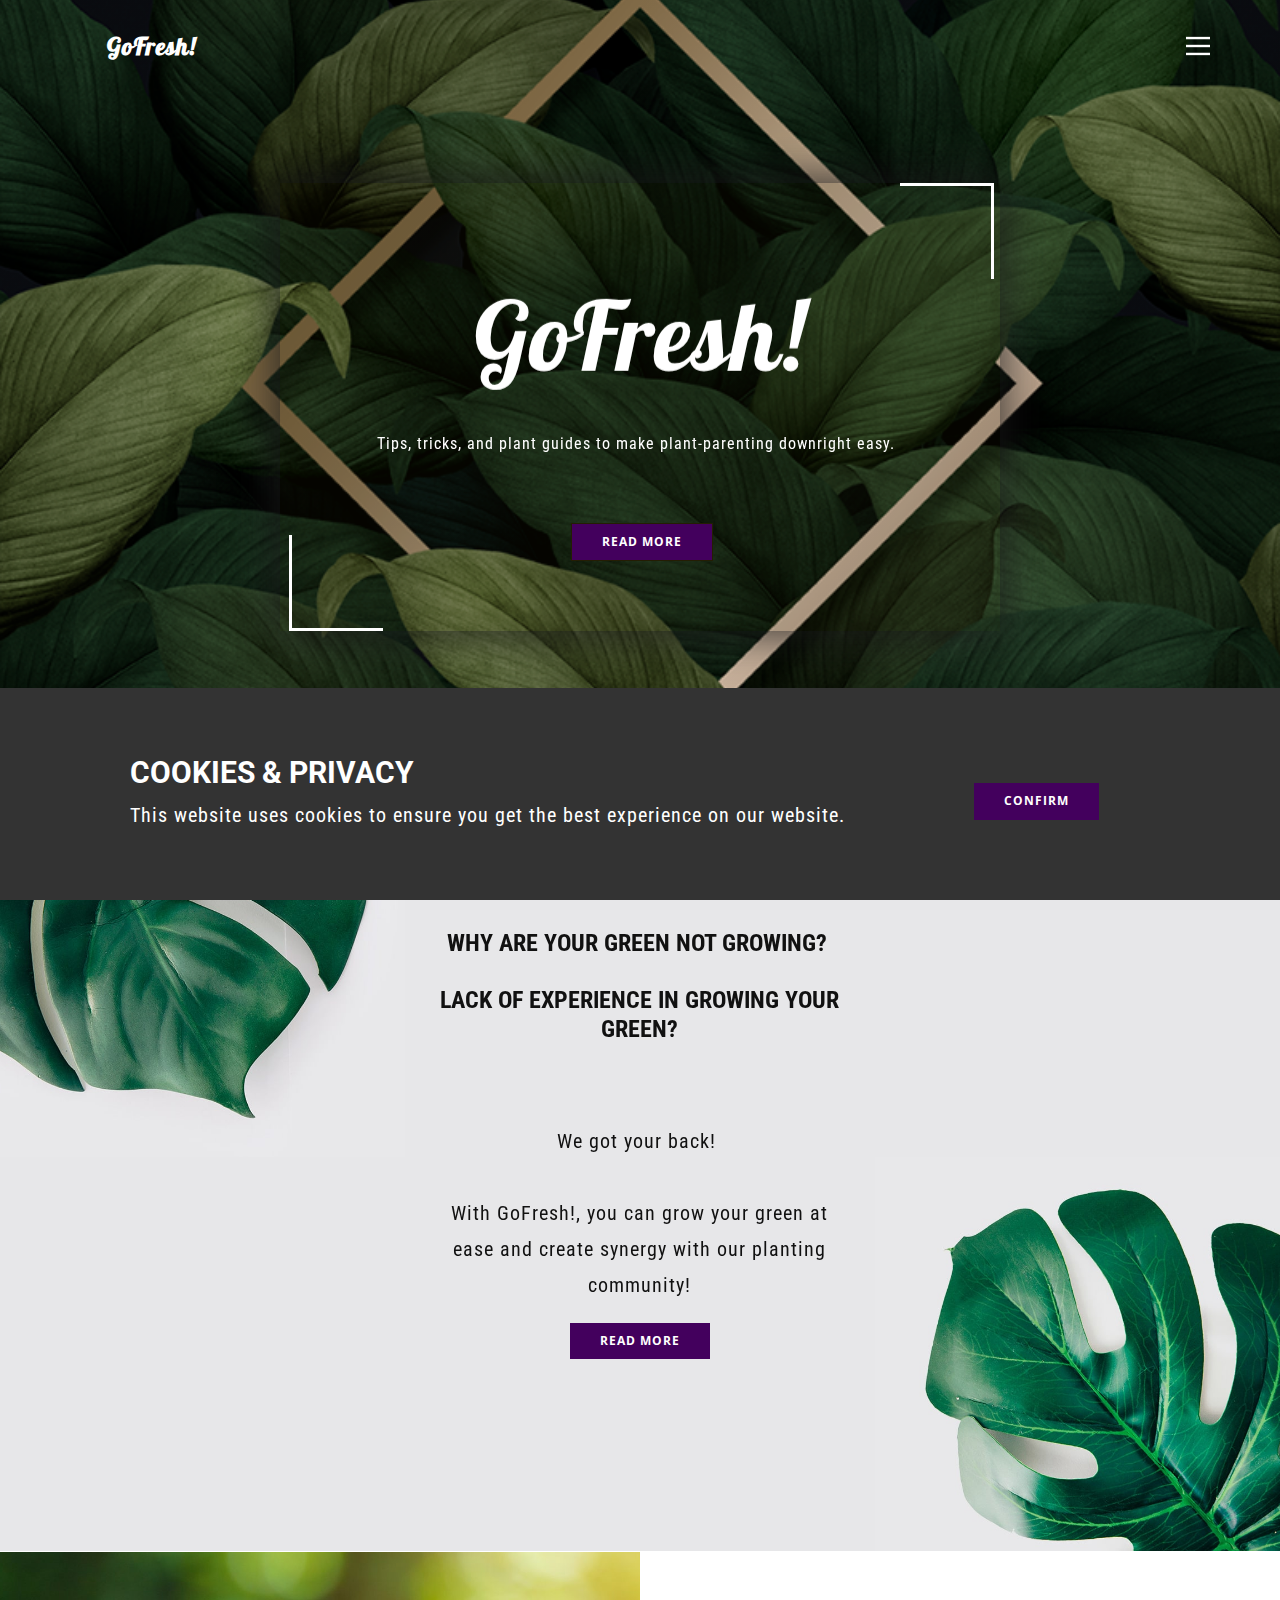
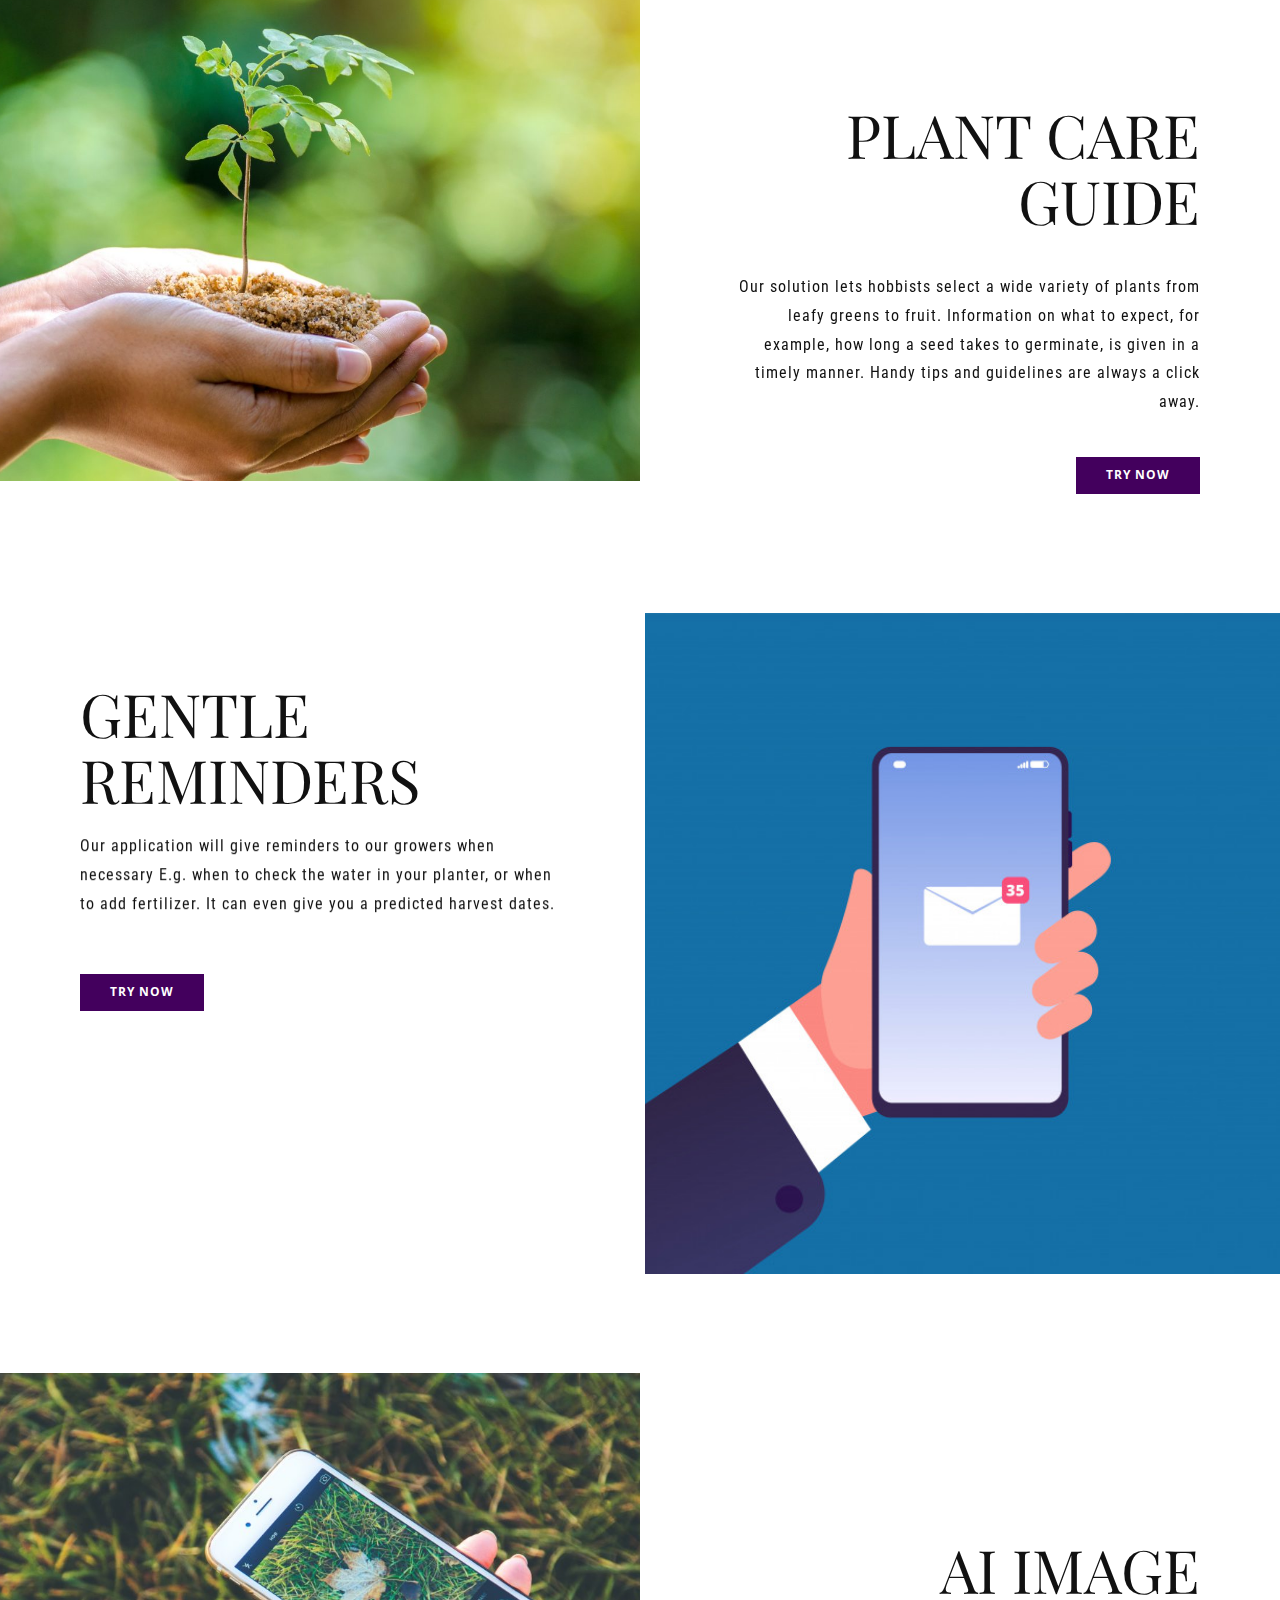
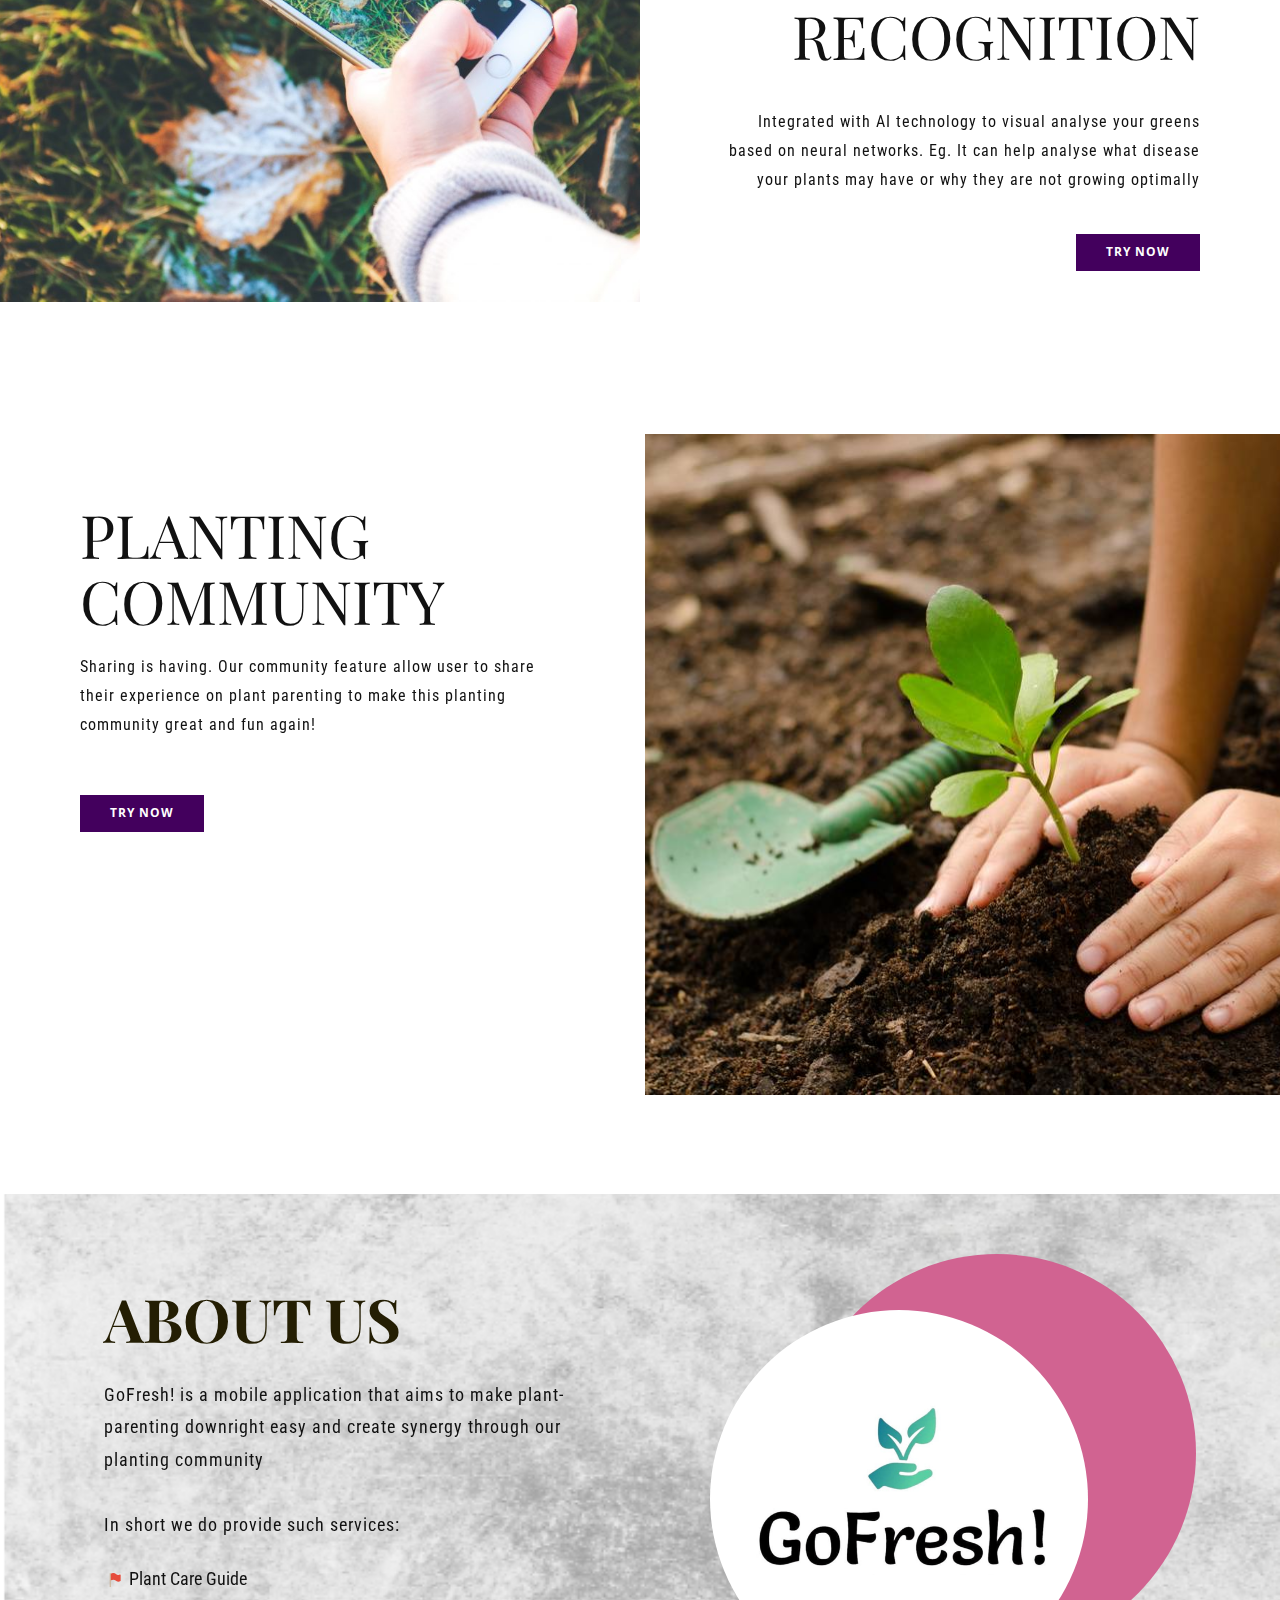
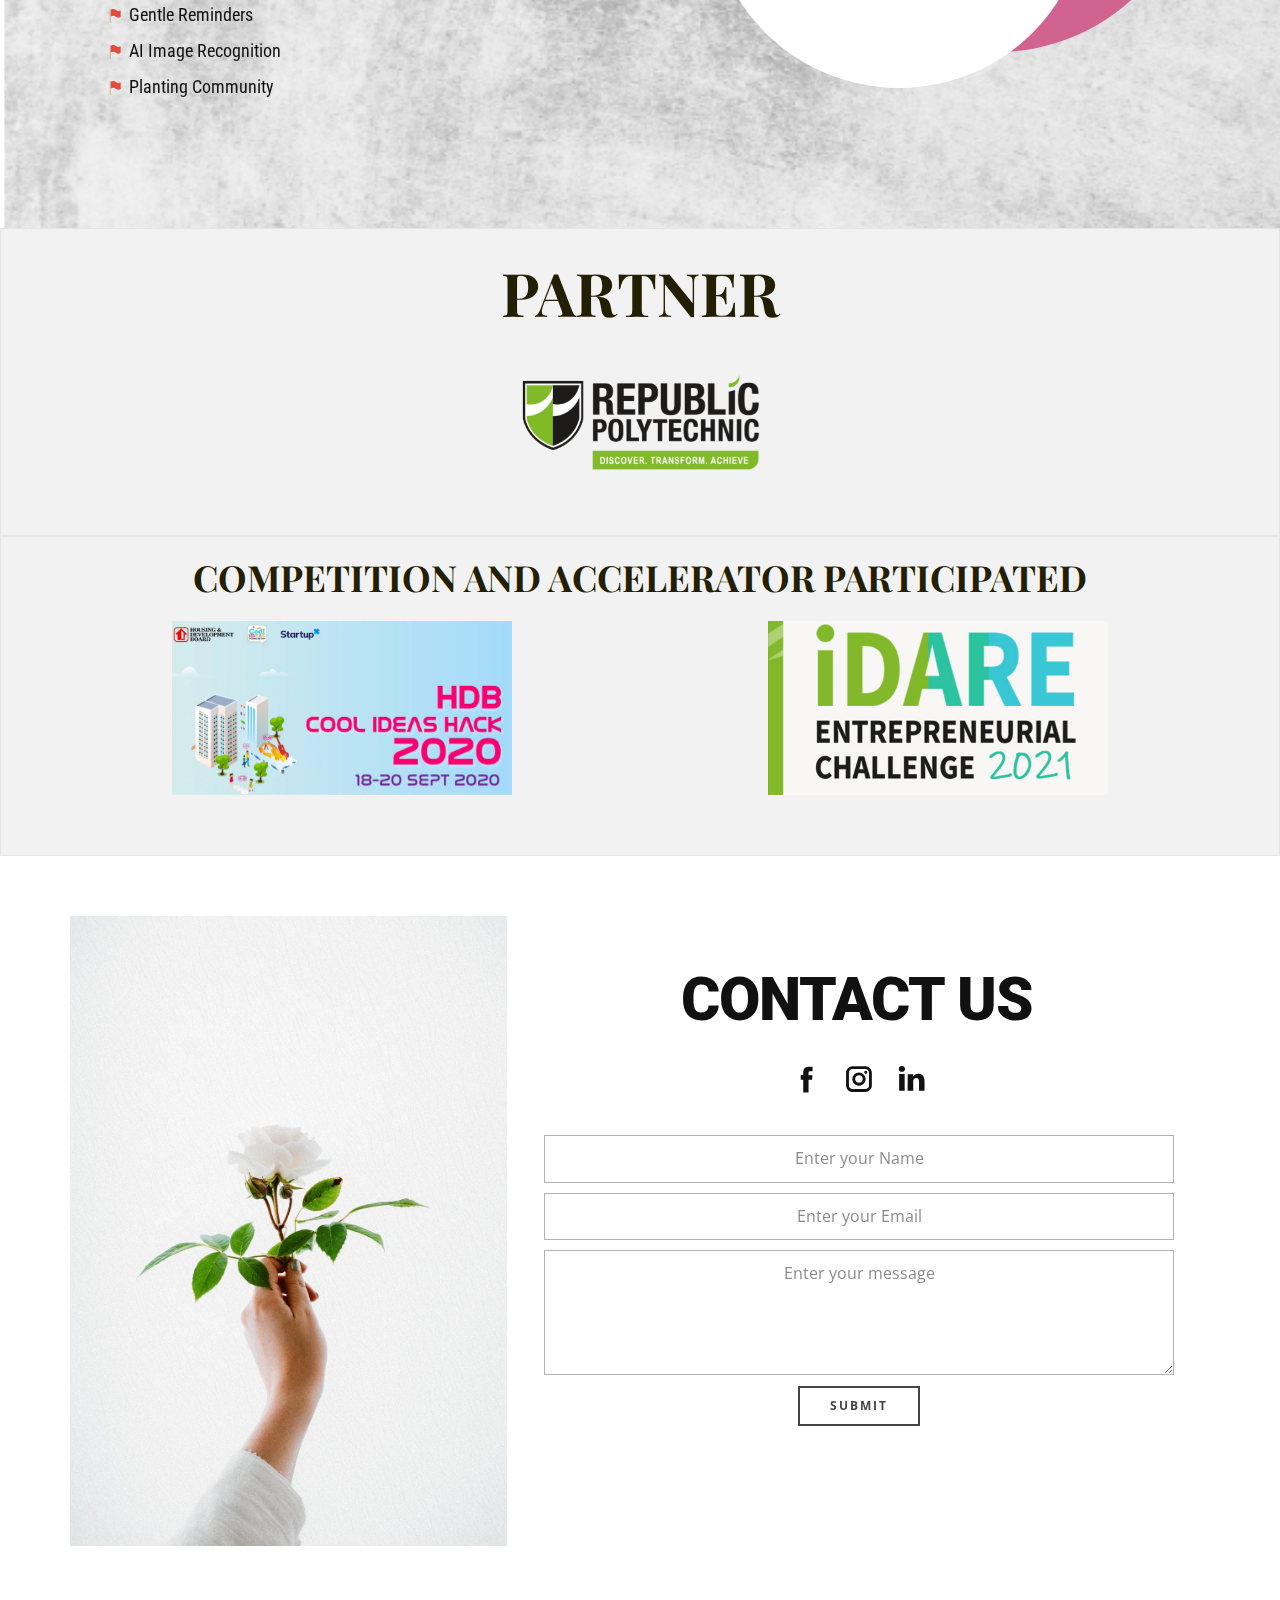
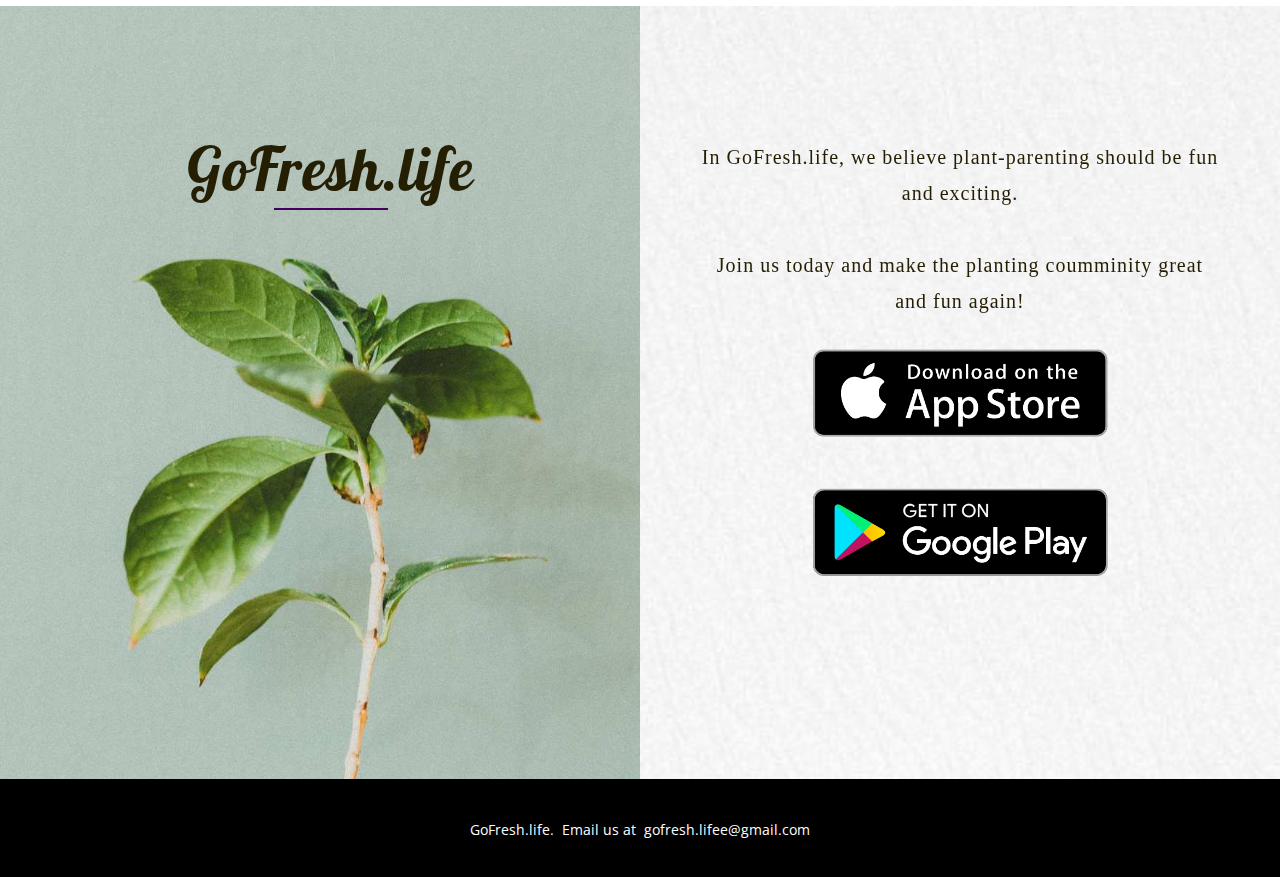
<file: index.html>
<!DOCTYPE html>
<html style="font-size: 16px;">
  <head>
    <meta name="viewport" content="width=device-width, initial-scale=1.0">
    <meta charset="utf-8">
    <meta name="keywords" content="">
    <meta name="description" content="">
    <meta name="page_type" content="np-template-header-footer-from-plugin">
    <title>Home</title>
    <link rel="stylesheet" href="nicepage.css" media="screen">
<link rel="stylesheet" href="Home.css" media="screen">
    <script class="u-script" type="text/javascript" src="jquery.js" defer=""></script>
    <script class="u-script" type="text/javascript" src="nicepage.js" defer=""></script>
    <meta name="generator" content="Nicepage 3.1.3, nicepage.com">
    <link rel="icon" href="images/favicon3.png">
    <link id="u-theme-google-font" rel="stylesheet" href="https://fonts.googleapis.com/css?family=Roboto:100,100i,300,300i,400,400i,500,500i,700,700i,900,900i|Open+Sans:300,300i,400,400i,600,600i,700,700i,800,800i">
    <link id="u-page-google-font" rel="stylesheet" href="https://fonts.googleapis.com/css?family=Lobster:400|Roboto+Condensed:300,300i,400,400i,700,700i|Playfair+Display:400,400i,700,700i,900,900i">
    
    
    
    
    
    
    
    
    
    
    
    
    <script type="application/ld+json">{
		"@context": "http://schema.org",
		"@type": "Organization",
		"name": "GoFresh",
		"url": "index.html"
}</script>
    <meta property="og:title" content="Home">
    <meta property="og:type" content="website">
    <meta name="theme-color" content="#43005d">
    <link rel="canonical" href="index.html">
    <meta property="og:url" content="index.html">
  </head>
  <body data-home-page="Home.html" data-home-page-title="Home" class="u-body u-overlap u-overlap-contrast u-overlap-transparent"><header class="u-black u-clearfix u-header u-header" id="sec-4b2e"><div class="u-clearfix u-sheet u-sheet-1">
        <nav class="u-align-left u-menu u-menu-dropdown u-nav-spacing-25 u-offcanvas u-menu-1" data-responsive-from="XL">
          <div class="menu-collapse">
            <a class="u-button-style u-nav-link" href="#" style="padding: 4px 0px; font-size: calc(1em + 8px);">
              <svg class="u-svg-link" preserveAspectRatio="xMidYMin slice" viewBox="0 0 302 302" style=""><use xmlns:xlink="http://www.w3.org/1999/xlink" xlink:href="#svg-7b92"></use></svg>
              <svg xmlns="http://www.w3.org/2000/svg" xmlns:xlink="http://www.w3.org/1999/xlink" version="1.1" id="svg-7b92" x="0px" y="0px" viewBox="0 0 302 302" style="enable-background:new 0 0 302 302;" xml:space="preserve" class="u-svg-content"><g><rect y="36" width="302" height="30"></rect><rect y="236" width="302" height="30"></rect><rect y="136" width="302" height="30"></rect>
</g><g></g><g></g><g></g><g></g><g></g><g></g><g></g><g></g><g></g><g></g><g></g><g></g><g></g><g></g><g></g></svg>
            </a>
          </div>
          <div class="u-custom-menu u-nav-container">
            <ul class="u-nav u-spacing-30 u-unstyled u-nav-1"><li class="u-nav-item"><a class="u-border-2 u-border-active-custom-color-1 u-border-hover-custom-color-1 u-border-no-left u-border-no-right u-border-no-top u-button-style u-nav-link u-text-active-custom-color-1 u-text-grey-90 u-text-hover-grey-90" href="Home.html" style="padding: 10px 0px;">Home</a>
</li><li class="u-nav-item"><a class="u-border-2 u-border-active-custom-color-1 u-border-hover-custom-color-1 u-border-no-left u-border-no-right u-border-no-top u-button-style u-nav-link u-text-active-custom-color-1 u-text-grey-90 u-text-hover-grey-90" href="Home.html#sec-3660" data-page-id="163625076" style="padding: 10px 0px;">Features</a>
</li><li class="u-nav-item"><a class="u-border-2 u-border-active-custom-color-1 u-border-hover-custom-color-1 u-border-no-left u-border-no-right u-border-no-top u-button-style u-nav-link u-text-active-custom-color-1 u-text-grey-90 u-text-hover-grey-90" href="Home.html#carousel_0f17" data-page-id="163625076" style="padding: 10px 0px;">About Us</a>
</li><li class="u-nav-item"><a class="u-border-2 u-border-active-custom-color-1 u-border-hover-custom-color-1 u-border-no-left u-border-no-right u-border-no-top u-button-style u-nav-link u-text-active-custom-color-1 u-text-grey-90 u-text-hover-grey-90" href="Home.html#carousel_84f3" data-page-id="163625076" style="padding: 10px 0px;">Contact</a>
</li></ul>
          </div>
          <div class="u-custom-menu u-nav-container-collapse">
            <div class="u-align-center u-black u-container-style u-inner-container-layout u-opacity u-opacity-95 u-sidenav">
              <div class="u-sidenav-overflow">
                <div class="u-menu-close"></div>
                <ul class="u-align-center u-nav u-popupmenu-items u-unstyled u-nav-2"><li class="u-nav-item"><a class="u-button-style u-nav-link" href="Home.html" style="padding: 10px 0px;">Home</a>
</li><li class="u-nav-item"><a class="u-button-style u-nav-link" href="Home.html#sec-3660" data-page-id="163625076" style="padding: 10px 0px;">Features</a>
</li><li class="u-nav-item"><a class="u-button-style u-nav-link" href="Home.html#carousel_0f17" data-page-id="163625076" style="padding: 10px 0px;">About Us</a>
</li><li class="u-nav-item"><a class="u-button-style u-nav-link" href="Home.html#carousel_84f3" data-page-id="163625076" style="padding: 10px 0px;">Contact</a>
</li></ul>
              </div>
            </div>
            <div class="u-black u-menu-overlay u-opacity u-opacity-70"></div>
          </div>
        </nav>
        <p class="u-align-center u-custom-font u-font-Lobster u-text u-text-1">
          <a class="u-active-none u-border-none u-btn u-button-link u-button-style u-hover-none u-none u-text-body-alt-color u-btn-1" href="Home.html" data-page-id="163625076">GoFresh!</a>
        </p>
      </div></header> 
    <section class="u-clearfix u-image u-shading u-section-1" id="sec-eca5" data-image-width="800" data-image-height="533">
      <div class="u-clearfix u-sheet u-sheet-1">
        <div class="u-container-style u-custom-color-1 u-expanded-width-sm u-expanded-width-xs u-group u-opacity u-opacity-15 u-group-1">
          <div class="u-container-layout u-container-layout-1">
            <div class="u-border-3 u-border-white u-shape u-shape-bottom u-shape-left u-shape-1"></div>
            <p class="u-align-center u-custom-font u-font-Lobster u-text u-text-1" data-animation-name="slideIn" data-animation-duration="2000" data-animation-delay="0" data-animation-direction="Down">GoFresh!</p>
            <p class="u-align-center u-text u-text-2" data-animation-name="rollIn" data-animation-duration="1000" data-animation-delay="1000" data-animation-direction="">Tips, tricks, and plant guides to make plant-parenting downright easy.</p>
            <a href="#" class="u-border-1 u-border-custom-color-1 u-btn u-button-style u-palette-1-base u-btn-1">read more</a>
            <div class="u-border-3 u-border-white u-shape u-shape-right u-shape-top u-shape-2"></div>
          </div>
        </div>
      </div>
    </section>
    <section class="u-clearfix u-valign-middle u-section-2" id="sec-2de8">
      <div class="u-clearfix u-expanded-width u-layout-wrap u-layout-wrap-1">
        <div class="u-layout">
          <div class="u-layout-row">
            <div class="u-size-19 u-size-30-md">
              <div class="u-layout-col">
                <div class="u-container-style u-image u-layout-cell u-left-cell u-size-30 u-image-1">
                  <div class="u-container-layout u-container-layout-1"></div>
                </div>
                <div class="u-container-style u-hidden-sm u-hidden-xs u-image u-layout-cell u-left-cell u-size-30 u-image-2" data-image-width="1920" data-image-height="1080">
                  <div class="u-container-layout u-container-layout-2"></div>
                </div>
              </div>
            </div>
            <div class="u-size-22 u-size-30-md">
              <div class="u-layout-col">
                <div class="u-align-center u-container-style u-image u-layout-cell u-size-60 u-image-3" data-image-width="1920" data-image-height="1080">
                  <div class="u-container-layout u-container-layout-3">
                    <h4 class="u-custom-font u-font-roboto-condensed u-text u-text-1" data-animation-name="zoomIn" data-animation-duration="1000" data-animation-delay="0" data-animation-direction="">NOT SURE HOW TO GET STARTED?<br>
                      <br>WHY ARE YOUR GREEN NOT GROWING?&nbsp;<br>
                      <br>Lack of experience in growing your green?<br>
                      <br>
                    </h4>
                    <p class="u-text u-text-2" data-animation-name="zoomIn" data-animation-duration="1000" data-animation-delay="0" data-animation-direction="">We got your back!&nbsp;<br>
                      <br>With GoFresh!, you can grow your green at ease and create synergy with our planting community!
                    </p>
                    <a href="Home.html#sec-3660" data-page-id="163625076" class="u-align-center u-btn u-button-style u-palette-1-base u-btn-1">read more</a>
                  </div>
                </div>
              </div>
            </div>
            <div class="u-size-19 u-size-60-md">
              <div class="u-layout-col">
                <div class="u-container-style u-hidden-md u-hidden-sm u-hidden-xs u-image u-layout-cell u-right-cell u-size-30 u-image-4">
                  <div class="u-container-layout u-container-layout-4"></div>
                </div>
                <div class="u-container-style u-hidden-md u-image u-layout-cell u-right-cell u-size-30 u-image-5">
                  <div class="u-container-layout u-container-layout-5"></div>
                </div>
              </div>
            </div>
          </div>
        </div>
      </div>
    </section>
    <section class="u-clearfix u-valign-middle-lg u-valign-middle-xl u-section-3" id="sec-3660">
      <div class="u-clearfix u-expanded-width u-layout-wrap u-layout-wrap-1">
        <div class="u-gutter-0 u-layout">
          <div class="u-layout-row">
            <div class="u-size-30">
              <div class="u-layout-col">
                <div class="u-align-center u-container-style u-effect-hover-zoomOut u-layout-cell u-left-cell u-size-30 u-layout-cell-1" data-animation-name="fadeIn" data-animation-duration="1000" data-animation-delay="0">
                  <div class="u-background-effect u-expanded">
                    <div class="u-background-effect-image u-expanded u-image u-image-1"></div>
                  </div>
                  <div class="u-container-layout"></div>
                </div>
                <div class="u-container-style u-layout-cell u-left-cell u-size-30 u-layout-cell-2">
                  <div class="u-container-layout u-container-layout-2"></div>
                </div>
              </div>
            </div>
            <div class="u-size-30">
              <div class="u-layout-row">
                <div class="u-align-right u-container-style u-layout-cell u-right-cell u-size-60 u-layout-cell-3">
                  <div class="u-container-layout u-valign-bottom-xs u-valign-top-sm u-container-layout-3">
                    <h2 class="u-custom-font u-font-playfair-display u-text u-text-1" data-animation-name="slideIn" data-animation-duration="1000" data-animation-delay="0" data-animation-direction="Down">Plant Care Guide</h2>
                    <p class="u-text u-text-2" data-animation-name="zoomIn" data-animation-duration="1000" data-animation-delay="0" data-animation-direction="">Our solution lets hobbists select a
wide variety of plants from leafy greens to fruit.
Information on what to expect, for
example, how long a seed takes to germinate, is given in a timely manner.
Handy tips and guidelines are
always a click away.</p>
                    <a href="https://play.google.com/store/apps/details?id=com.gofresh.life" class="u-btn u-button-style u-palette-1-base u-btn-1" data-animation-name="fadeIn" data-animation-duration="1000" data-animation-delay="0" target="_blank">Try now</a>
                  </div>
                </div>
              </div>
            </div>
          </div>
        </div>
      </div>
    </section>
    <section class="u-clearfix u-section-4" id="sec-4781">
      <div class="u-clearfix u-expanded-width-lg u-expanded-width-md u-expanded-width-sm u-expanded-width-xs u-layout-wrap u-layout-wrap-1">
        <div class="u-layout">
          <div class="u-layout-row">
            <div class="u-align-left u-container-style u-layout-cell u-left-cell u-size-30 u-layout-cell-1">
              <div class="u-container-layout u-container-layout-1">
                <h2 class="u-custom-font u-font-playfair-display u-text u-text-1" data-animation-name="fadeIn" data-animation-duration="1000" data-animation-delay="0">Gentle Reminders</h2>
                <p class="u-text u-text-default u-text-2" data-animation-name="slideIn" data-animation-duration="1000" data-animation-delay="0" data-animation-direction="Down">Our application will give reminders
to our growers when necessary E.g. when to check the water in your
planter, or when to add fertilizer. It can even give you a predicted harvest
dates.<br>
                </p>
                <a href="https://play.google.com/store/apps/details?id=com.gofresh.life" class="u-btn u-button-style u-palette-1-base u-btn-1" data-animation-name="fadeIn" data-animation-duration="1000" data-animation-delay="0" target="_blank">try now</a>
              </div>
            </div>
            <div class="u-container-style u-effect-hover-zoom u-layout-cell u-right-cell u-size-30 u-layout-cell-2" data-animation-name="pulse" data-animation-duration="1000" data-animation-delay="0" data-animation-direction="">
              <div class="u-background-effect u-expanded">
                <div class="u-background-effect-image u-expanded u-image u-image-1"></div>
              </div>
              <div class="u-container-layout u-valign-middle u-container-layout-2"></div>
            </div>
          </div>
        </div>
      </div>
    </section>
    <section class="u-clearfix u-valign-middle-lg u-valign-middle-xl u-section-5" id="sec-6c48">
      <div class="u-clearfix u-expanded-width u-layout-wrap u-layout-wrap-1">
        <div class="u-gutter-0 u-layout">
          <div class="u-layout-row">
            <div class="u-size-30">
              <div class="u-layout-col">
                <div class="u-align-center u-container-style u-effect-hover-zoom u-layout-cell u-left-cell u-size-30 u-layout-cell-1" data-animation-name="fadeIn" data-animation-duration="1000" data-animation-delay="0">
                  <div class="u-background-effect u-expanded">
                    <div class="u-background-effect-image u-expanded u-image u-image-1"></div>
                  </div>
                  <div class="u-container-layout"></div>
                </div>
                <div class="u-container-style u-layout-cell u-left-cell u-size-30 u-layout-cell-2">
                  <div class="u-container-layout u-container-layout-2"></div>
                </div>
              </div>
            </div>
            <div class="u-size-30">
              <div class="u-layout-row">
                <div class="u-align-right u-container-style u-layout-cell u-right-cell u-size-60 u-layout-cell-3">
                  <div class="u-container-layout u-valign-middle-lg u-valign-middle-md u-valign-middle-xl u-valign-top-sm u-valign-top-xs u-container-layout-3">
                    <h2 class="u-custom-font u-font-playfair-display u-text u-text-1" data-animation-name="slideIn" data-animation-duration="1000" data-animation-delay="0" data-animation-direction="Down">AI Image Recognition</h2>
                    <p class="u-text u-text-2" data-animation-name="zoomIn" data-animation-duration="1000" data-animation-delay="0" data-animation-direction="">Integrated with AI technology to
visual analyse your greens based on neural networks. 
Eg. It can help analyse what
disease your plants may have or why they are not growing optimally</p>
                    <a href="https://play.google.com/store/apps/details?id=com.gofresh.life" class="u-btn u-button-style u-palette-1-base u-btn-1" data-animation-name="fadeIn" data-animation-duration="1000" data-animation-delay="0" target="_blank">Try now</a>
                  </div>
                </div>
              </div>
            </div>
          </div>
        </div>
      </div>
    </section>
    <section class="u-clearfix u-section-6" id="sec-c00e">
      <div class="u-clearfix u-expanded-width-lg u-expanded-width-md u-expanded-width-sm u-expanded-width-xs u-layout-wrap u-layout-wrap-1">
        <div class="u-layout">
          <div class="u-layout-row">
            <div class="u-align-left u-container-style u-layout-cell u-left-cell u-size-30 u-layout-cell-1">
              <div class="u-container-layout u-valign-bottom-sm u-valign-bottom-xs u-container-layout-1">
                <h2 class="u-custom-font u-font-playfair-display u-text u-text-1" data-animation-name="fadeIn" data-animation-duration="1000" data-animation-delay="0">Planting community</h2>
                <p class="u-text u-text-default u-text-2" data-animation-name="slideIn" data-animation-duration="1000" data-animation-delay="0" data-animation-direction="Down">Sharing is having. Our community feature allow user to share their experience on plant parenting to make this planting community great and fun again!<br>
                </p>
                <a href="https://play.google.com/store/apps/details?id=com.gofresh.life" class="u-btn u-button-style u-palette-1-base u-btn-1" data-animation-name="fadeIn" data-animation-duration="1000" data-animation-delay="0" target="_blank">Try now</a>
              </div>
            </div>
            <div class="u-container-style u-effect-hover-zoom u-layout-cell u-right-cell u-size-30 u-layout-cell-2" data-animation-name="pulse" data-animation-duration="1000" data-animation-delay="0" data-animation-direction="">
              <div class="u-background-effect u-expanded">
                <div class="u-background-effect-image u-expanded u-image u-image-1"></div>
              </div>
              <div class="u-container-layout u-valign-middle u-container-layout-2"></div>
            </div>
          </div>
        </div>
      </div>
    </section>
    <section class="u-align-center u-clearfix u-image u-section-7" id="carousel_0f17" data-image-width="594" data-image-height="630">
      <div class="u-clearfix u-sheet u-valign-middle-md u-valign-middle-sm u-valign-middle-xs u-sheet-1">
        <div class="u-clearfix u-expanded-width u-layout-wrap u-layout-wrap-1">
          <div class="u-layout">
            <div class="u-layout-row">
              <div class="u-container-style u-layout-cell u-left-cell u-size-30 u-layout-cell-1">
                <div class="u-container-layout u-valign-bottom-md u-valign-bottom-sm u-valign-bottom-xs u-container-layout-1">
                  <h2 class="u-custom-font u-font-playfair-display u-text u-text-custom-color-1 u-text-1" data-animation-name="fadeIn" data-animation-duration="1000" data-animation-delay="0">About Us</h2>
                  <p class="u-text u-text-2" data-animation-name="fadeIn" data-animation-duration="1000" data-animation-delay="0">GoFresh! is a mobile application that aims to make plant-parenting downright easy and create synergy through our planting community<br>
                    <br>In short we do provide such services:&nbsp;
                  </p>
                  <ul class="u-custom-font u-custom-list u-font-roboto-condensed u-text u-text-3" data-animation-name="fadeIn" data-animation-duration="1000" data-animation-delay="0" data-animation-direction="Down">
                    <li>
                      <div class="u-list-icon">
                        <svg xmlns="http://www.w3.org/2000/svg" xmlns:xlink="http://www.w3.org/1999/xlink" version="1.1" xml:space="preserve" class="u-svg-content" viewBox="0 0 512 512" id="svg-f302"><path d="m365.5 309c-35.7.7-70.2-13-95.8-38-22.2-21.6-52.2-33.4-83.2-32.7-26.1-.3-51.6 7.8-72.6 23.3-2.7 2.1-6 3.2-9.4 3.3-4.5 0-8.9-2-11.8-5.5-3-3.4-4.6-7.8-4.5-12.3v-198.8c0-4.9 1.9-9.5 5.4-13 25.4-23.1 58.6-35.8 92.9-35.3 35.8-.8 70.4 12.9 96 38 22.2 21.6 52.1 33.3 83 32.7 21.3.2 42.2-5.1 60.8-15.4 2.3-1.4 5-2.2 7.7-2.2 9.3.4 16.6 8.3 16.2 17.7v200.8c.2 6-2.7 11.6-7.6 15-22.9 14.9-49.8 22.7-77.1 22.4z" fill="#e64c3c"></path><path d="m79.5 0c9.8 0 17.7 7.9 17.7 17.7v476.7c0 9.8-7.9 17.7-17.7 17.7-9.8 0-17.7-7.9-17.7-17.7v-476.7c0-9.8 7.9-17.7 17.7-17.7z" fill="#cbb292"></path></svg>
                      </div>Plant Care Guide
                    </li>
                    <li>
                      <div class="u-list-icon">
                        <svg xmlns="http://www.w3.org/2000/svg" xmlns:xlink="http://www.w3.org/1999/xlink" version="1.1" xml:space="preserve" class="u-svg-content" viewBox="0 0 512 512" id="svg-f302"><path d="m365.5 309c-35.7.7-70.2-13-95.8-38-22.2-21.6-52.2-33.4-83.2-32.7-26.1-.3-51.6 7.8-72.6 23.3-2.7 2.1-6 3.2-9.4 3.3-4.5 0-8.9-2-11.8-5.5-3-3.4-4.6-7.8-4.5-12.3v-198.8c0-4.9 1.9-9.5 5.4-13 25.4-23.1 58.6-35.8 92.9-35.3 35.8-.8 70.4 12.9 96 38 22.2 21.6 52.1 33.3 83 32.7 21.3.2 42.2-5.1 60.8-15.4 2.3-1.4 5-2.2 7.7-2.2 9.3.4 16.6 8.3 16.2 17.7v200.8c.2 6-2.7 11.6-7.6 15-22.9 14.9-49.8 22.7-77.1 22.4z" fill="#e64c3c"></path><path d="m79.5 0c9.8 0 17.7 7.9 17.7 17.7v476.7c0 9.8-7.9 17.7-17.7 17.7-9.8 0-17.7-7.9-17.7-17.7v-476.7c0-9.8 7.9-17.7 17.7-17.7z" fill="#cbb292"></path></svg>
                      </div>Gentle Reminders
                    </li>
                    <li>
                      <div class="u-list-icon">
                        <svg xmlns="http://www.w3.org/2000/svg" xmlns:xlink="http://www.w3.org/1999/xlink" version="1.1" xml:space="preserve" class="u-svg-content" viewBox="0 0 512 512" id="svg-f302"><path d="m365.5 309c-35.7.7-70.2-13-95.8-38-22.2-21.6-52.2-33.4-83.2-32.7-26.1-.3-51.6 7.8-72.6 23.3-2.7 2.1-6 3.2-9.4 3.3-4.5 0-8.9-2-11.8-5.5-3-3.4-4.6-7.8-4.5-12.3v-198.8c0-4.9 1.9-9.5 5.4-13 25.4-23.1 58.6-35.8 92.9-35.3 35.8-.8 70.4 12.9 96 38 22.2 21.6 52.1 33.3 83 32.7 21.3.2 42.2-5.1 60.8-15.4 2.3-1.4 5-2.2 7.7-2.2 9.3.4 16.6 8.3 16.2 17.7v200.8c.2 6-2.7 11.6-7.6 15-22.9 14.9-49.8 22.7-77.1 22.4z" fill="#e64c3c"></path><path d="m79.5 0c9.8 0 17.7 7.9 17.7 17.7v476.7c0 9.8-7.9 17.7-17.7 17.7-9.8 0-17.7-7.9-17.7-17.7v-476.7c0-9.8 7.9-17.7 17.7-17.7z" fill="#cbb292"></path></svg>
                      </div>AI Image Recognition
                    </li>
                    <li>
                      <div class="u-list-icon">
                        <svg xmlns="http://www.w3.org/2000/svg" xmlns:xlink="http://www.w3.org/1999/xlink" version="1.1" xml:space="preserve" class="u-svg-content" viewBox="0 0 512 512" id="svg-f302"><path d="m365.5 309c-35.7.7-70.2-13-95.8-38-22.2-21.6-52.2-33.4-83.2-32.7-26.1-.3-51.6 7.8-72.6 23.3-2.7 2.1-6 3.2-9.4 3.3-4.5 0-8.9-2-11.8-5.5-3-3.4-4.6-7.8-4.5-12.3v-198.8c0-4.9 1.9-9.5 5.4-13 25.4-23.1 58.6-35.8 92.9-35.3 35.8-.8 70.4 12.9 96 38 22.2 21.6 52.1 33.3 83 32.7 21.3.2 42.2-5.1 60.8-15.4 2.3-1.4 5-2.2 7.7-2.2 9.3.4 16.6 8.3 16.2 17.7v200.8c.2 6-2.7 11.6-7.6 15-22.9 14.9-49.8 22.7-77.1 22.4z" fill="#e64c3c"></path><path d="m79.5 0c9.8 0 17.7 7.9 17.7 17.7v476.7c0 9.8-7.9 17.7-17.7 17.7-9.8 0-17.7-7.9-17.7-17.7v-476.7c0-9.8 7.9-17.7 17.7-17.7z" fill="#cbb292"></path></svg>
                      </div>Planting Community
                    </li>
                  </ul>
                </div>
              </div>
              <div class="u-container-style u-layout-cell u-right-cell u-size-30 u-layout-cell-2">
                <div class="u-container-layout u-valign-top-sm u-valign-top-xs u-container-layout-2">
                  <div class="u-palette-3-base u-shape u-shape-circle u-shape-1"></div>
                  <div alt="" class="u-image u-image-circle u-image-1" data-animation-name="zoomIn" data-animation-duration="1000" data-animation-delay="0" data-animation-direction="Down"></div>
                </div>
              </div>
            </div>
          </div>
        </div>
      </div>
    </section>
    <section class="u-border-1 u-border-grey-10 u-clearfix u-grey-5 u-section-8" id="sec-af69">
      <div class="u-clearfix u-sheet u-valign-middle-sm u-sheet-1">
        <h2 class="u-custom-font u-font-playfair-display u-text u-text-custom-color-1 u-text-default u-text-1">Partner</h2>
        <img src="images/pnghut_nanyang-polytechnic-republic-school-education-diploma-higher_PnvyVZn2031.png" alt="" class="u-image u-image-default u-image-1" data-animation-name="zoomIn" data-animation-duration="1000" data-animation-delay="0" data-animation-direction="">
      </div>
    </section>
    <section class="u-border-1 u-border-grey-10 u-clearfix u-grey-5 u-section-9" id="sec-46a3">
      <div class="u-clearfix u-sheet u-sheet-1">
        <h2 class="u-align-center u-custom-font u-font-playfair-display u-text u-text-custom-color-1 u-text-default u-text-1">Competition And Accelerator Participated</h2>
        <img src="images/hdbcoolideahack.PNG" alt="" class="u-image u-image-default u-image-1" data-animation-name="jackInTheBox" data-animation-duration="1000" data-animation-delay="0" data-animation-direction="">
        <img src="images/eipp1.PNG" alt="" class="u-image u-image-default u-image-2" data-animation-name="jackInTheBox" data-animation-duration="1000" data-animation-delay="0" data-animation-direction="">
      </div>
    </section>
    <section class="u-clearfix u-section-10" id="carousel_84f3">
      <div class="u-clearfix u-sheet u-valign-middle u-sheet-1">
        <div class="u-clearfix u-expanded-width u-layout-wrap u-layout-wrap-1">
          <div class="u-layout">
            <div class="u-layout-row">
              <div class="u-align-left u-container-style u-image u-layout-cell u-left-cell u-size-23 u-image-1" data-image-width="1126" data-image-height="1500">
                <div class="u-container-layout u-container-layout-1"></div>
              </div>
              <div class="u-align-center u-container-style u-layout-cell u-right-cell u-size-37 u-layout-cell-2" data-animation-name="flipIn" data-animation-duration="1000" data-animation-delay="0" data-animation-direction="X">
                <div class="u-container-layout u-container-layout-2">
                  <h1 class="u-custom-font u-text u-text-default u-text-1">Contact Us</h1>
                  <div class="u-social-icons u-spacing-20 u-social-icons-1" data-animation-name="rotateIn" data-animation-duration="1000" data-animation-delay="0" data-animation-direction="">
                    <a class="u-social-url" target="_blank" href=""><span class="u-icon u-icon-circle u-social-facebook u-social-type-logo u-icon-1"><svg class="u-svg-link" preserveAspectRatio="xMidYMin slice" viewBox="0 0 112 112" style=""><use xmlns:xlink="http://www.w3.org/1999/xlink" xlink:href="#svg-1b3e"></use></svg><svg xmlns="http://www.w3.org/2000/svg" xmlns:xlink="http://www.w3.org/1999/xlink" version="1.1" xml:space="preserve" class="u-svg-content" viewBox="0 0 112 112" x="0px" y="0px" id="svg-1b3e"><path d="M75.5,28.8H65.4c-1.5,0-4,0.9-4,4.3v9.4h13.9l-1.5,15.8H61.4v45.1H42.8V58.3h-8.8V42.4h8.8V32.2 c0-7.4,3.4-18.8,18.8-18.8h13.8v15.4H75.5z"></path></svg></span>
                    </a>
                    <a class="u-social-url" target="_blank" href=""><span class="u-icon u-icon-circle u-social-instagram u-social-type-logo u-icon-2"><svg class="u-svg-link" preserveAspectRatio="xMidYMin slice" viewBox="0 0 112 112" style=""><use xmlns:xlink="http://www.w3.org/1999/xlink" xlink:href="#svg-0632"></use></svg><svg xmlns="http://www.w3.org/2000/svg" xmlns:xlink="http://www.w3.org/1999/xlink" version="1.1" xml:space="preserve" class="u-svg-content" viewBox="0 0 112 112" x="0px" y="0px" id="svg-0632"><path d="M55.9,32.9c-12.8,0-23.2,10.4-23.2,23.2s10.4,23.2,23.2,23.2s23.2-10.4,23.2-23.2S68.7,32.9,55.9,32.9z M55.9,69.4c-7.4,0-13.3-6-13.3-13.3c-0.1-7.4,6-13.3,13.3-13.3s13.3,6,13.3,13.3C69.3,63.5,63.3,69.4,55.9,69.4z"></path><path d="M79.7,26.8c-3,0-5.4,2.5-5.4,5.4s2.5,5.4,5.4,5.4c3,0,5.4-2.5,5.4-5.4S82.7,26.8,79.7,26.8z"></path><path d="M78.2,11H33.5C21,11,10.8,21.3,10.8,33.7v44.7c0,12.6,10.2,22.8,22.7,22.8h44.7c12.6,0,22.7-10.2,22.7-22.7 V33.7C100.8,21.1,90.6,11,78.2,11z M91,78.4c0,7.1-5.8,12.8-12.8,12.8H33.5c-7.1,0-12.8-5.8-12.8-12.8V33.7 c0-7.1,5.8-12.8,12.8-12.8h44.7c7.1,0,12.8,5.8,12.8,12.8V78.4z"></path></svg></span>
                    </a>
                    <a class="u-social-url" target="_blank" href="#"><span class="u-icon u-icon-circle u-social-linkedin u-social-type-logo u-icon-3"><svg class="u-svg-link" preserveAspectRatio="xMidYMin slice" viewBox="0 0 112 112" style=""><use xmlns:xlink="http://www.w3.org/1999/xlink" xlink:href="#svg-540b"></use></svg><svg xmlns="http://www.w3.org/2000/svg" xmlns:xlink="http://www.w3.org/1999/xlink" version="1.1" xml:space="preserve" class="u-svg-content" viewBox="0 0 112 112" x="0px" y="0px" id="svg-540b"><path d="M33.8,96.8H14.5v-58h19.3V96.8z M24.1,30.9L24.1,30.9c-6.6,0-10.8-4.5-10.8-10.1c0-5.8,4.3-10.1,10.9-10.1 S34.9,15,35.1,20.8C35.1,26.4,30.8,30.9,24.1,30.9z M103.3,96.8H84.1v-31c0-7.8-2.7-13.1-9.8-13.1c-5.3,0-8.5,3.6-9.9,7.1 c-0.6,1.3-0.6,3-0.6,4.8V97H44.5c0,0,0.3-52.6,0-58h19.3v8.2c2.6-3.9,7.2-9.6,17.4-9.6c12.7,0,22.2,8.4,22.2,26.1V96.8z"></path></svg></span>
                    </a>
                  </div>
                  <div class="u-form u-form-1">
                    <form action="https://gmail.us7.list-manage.com/subscribe/post?u=80db76d743cbd74b2774352dc&amp;amp;id=9e64540d2e" method="POST" class="u-clearfix u-form-spacing-10 u-form-vertical u-inner-form" style="padding: 10px" source="mailchimp" name="form">
                      <div class="u-form-group u-form-name">
                        <label for="name-0c28" class="u-form-control-hidden u-label">Name</label>
                        <input type="text" placeholder="Enter your Name" id="name-0c28" name="name" class="u-border-1 u-border-grey-30 u-input u-input-rectangle u-white" required="">
                      </div>
                      <div class="u-form-group u-form-group-2">
                        <label for="text-f6b4" class="u-form-control-hidden u-label"></label>
                        <input type="text" placeholder="Enter your Email" id="text-f6b4" name="Email" class="u-border-1 u-border-grey-30 u-input u-input-rectangle u-white" required="required">
                      </div>
                      <div class="u-form-group u-form-message">
                        <label for="message-0c28" class="u-form-control-hidden u-label">Message</label>
                        <textarea placeholder="Enter your message" rows="4" cols="50" id="message-0c28" name="message" class="u-border-1 u-border-grey-30 u-input u-input-rectangle u-white" required=""></textarea>
                      </div>
                      <div class="u-align-center u-form-group u-form-submit">
                        <a href="#" class="u-border-2 u-border-grey-dark-1 u-btn u-btn-rectangle u-btn-submit u-button-style u-none u-btn-1">Submit</a>
                        <input type="submit" value="submit" class="u-form-control-hidden">
                      </div>
                      <div class="u-form-send-message u-form-send-success">Thank you! Your message has been sent. We will get back to you within 24 hours.</div>
                      <div class="u-form-send-error u-form-send-message"> Unable to send your message. Please fix errors then try again. </div>
                      <input type="hidden" value="" name="recaptchaResponse">
                    </form>
                  </div>
                </div>
              </div>
            </div>
          </div>
        </div>
      </div>
    </section>
    <section class="u-clearfix u-valign-middle-lg u-valign-middle-md u-valign-middle-xl u-section-11" id="carousel_6186">
      <div class="u-clearfix u-expanded-width u-layout-wrap u-layout-wrap-1">
        <div class="u-layout">
          <div class="u-layout-row">
            <div class="u-container-style u-image u-layout-cell u-left-cell u-size-30 u-image-1">
              <div class="u-container-layout u-valign-top-sm u-valign-top-xs u-container-layout-1">
                <div class="u-align-center-lg u-align-center-md u-align-center-sm u-align-center-xl u-container-style u-group u-group-1">
                  <div class="u-container-layout u-container-layout-2">
                    <p class="u-align-center-xs u-custom-font u-font-Lobster u-text u-text-custom-color-1 u-text-1" data-animation-name="rotateIn" data-animation-duration="1000" data-animation-delay="0" data-animation-direction="">GoFresh.life</p>
                    <div class="u-border-2 u-border-palette-1-base u-line u-line-horizontal u-line-1"></div>
                  </div>
                </div>
              </div>
            </div>
            <div class="u-align-center-sm u-align-center-xs u-container-style u-image u-layout-cell u-right-cell u-size-30 u-image-2">
              <div class="u-container-layout u-container-layout-3">
                <p class="u-align-center u-custom-font u-font-georgia u-text u-text-custom-color-1 u-text-2" data-animation-name="fadeIn" data-animation-duration="1000" data-animation-delay="0" data-animation-direction="">In GoFresh.life, we believe plant-parenting should be fun and exciting.<br>
                  <br>Join us today and make the planting coumminity great and fun again!<br>
                </p>
                <img src="images/icon.png" alt="" class="u-image u-image-default u-image-3" data-image-width="541" data-image-height="416" data-href="https://play.google.com/store/apps/details?id=com.gofresh.life" data-target="_blank">
              </div>
            </div>
          </div>
        </div>
      </div>
    </section>
    
    
    <footer class="u-black u-clearfix u-footer" id="sec-5b53"><div class="u-clearfix u-sheet u-sheet-1">
        <div class="u-align-center u-container-style u-group u-group-1">
          <div class="u-container-layout u-valign-middle u-container-layout-1">
            <p class="u-small-text u-text u-text-variant u-text-1">GoFresh.life.&nbsp; Email us at&nbsp;&nbsp;gofresh.lifee@gmail.com</p>
          </div>
        </div>
      </div></footer><span style="height: 44px; width: 44px; margin-left: 0px; margin-right: auto; margin-top: 0px; right: 20px; bottom: 20px; background-image: none;" class="u-back-to-top u-custom-color-1 u-icon u-icon-rounded u-opacity u-opacity-90 u-spacing-15" data-href="#"><svg class="u-svg-link" preserveAspectRatio="xMidYMin slice" viewBox="0 0 32.75 32.75" style=""><use xmlns:xlink="http://www.w3.org/1999/xlink" xlink:href="#svg-94f0"></use></svg><svg xmlns="http://www.w3.org/2000/svg" xmlns:xlink="http://www.w3.org/1999/xlink" version="1.1" xml:space="preserve" class="u-svg-content" viewBox="0 0 32.75 32.75" x="0px" y="0px" id="svg-94f0" style="enable-background:new 0 0 32.75 32.75;"><g><path d="M30.434,15.938c-0.791,0.933-1.917,1.411-3.052,1.411c-0.913,0-1.834-0.312-2.587-0.951l-4.421-3.753V28.75   c0,2.209-1.791,4-4,4c-2.209,0-4-1.791-4-4V12.646l-4.42,3.754c-1.683,1.431-4.208,1.226-5.639-0.459   c-1.43-1.684-1.224-4.208,0.46-5.638l11.01-9.351c1.493-1.27,3.686-1.27,5.178,0l11.011,9.351   C31.658,11.73,31.863,14.255,30.434,15.938z"></path>
</g></svg>
        
        
    </span>
  <section class="u-align-center u-clearfix u-cookies-consent u-grey-80 u-cookies-consent" id="sec-6bc8">
      <div class="u-clearfix u-sheet u-valign-middle u-sheet-1">
        <div class="u-clearfix u-expanded-width u-layout-wrap u-layout-wrap-1">
          <div class="u-gutter-0 u-layout">
            <div class="u-layout-row">
              <div class="u-container-style u-layout-cell u-left-cell u-size-43-md u-size-43-sm u-size-43-xs u-size-46-lg u-size-46-xl u-layout-cell-1">
                <div class="u-container-layout u-valign-middle u-container-layout-1">
                  <h3 class="u-text u-text-default u-text-1">Cookies &amp; Privacy</h3>
                  <p class="u-text u-text-default u-text-2">This website uses cookies to ensure you get the best experience on our website.</p>
                </div>
              </div>
              <div class="u-align-left u-container-style u-layout-cell u-right-cell u-size-14-lg u-size-14-xl u-size-17-md u-size-17-sm u-size-17-xs u-layout-cell-2">
                <div class="u-container-layout u-valign-top-sm u-valign-top-xs u-container-layout-2">
                  <a href="###" class="u-btn u-button-confirm u-button-style u-palette-1-base u-btn-1">Confirm</a>
                </div>
              </div>
            </div>
          </div>
        </div>
      </div>
    <style>.u-cookies-consent {
  background-image: none;
}

.u-cookies-consent .u-sheet-1 {
  min-height: 212px;
}

.u-cookies-consent .u-layout-wrap-1 {
  margin-top: 30px;
  margin-bottom: 30px;
}

.u-cookies-consent .u-layout-cell-1 {
  min-height: 152px;
}

.u-cookies-consent .u-container-layout-1 {
  padding: 30px 60px;
}

.u-cookies-consent .u-text-1 {
  margin-top: 0;
  margin-right: 20px;
  margin-bottom: 0;
}

.u-cookies-consent .u-text-2 {
  margin: 8px 20px 0 0;
}

.u-cookies-consent .u-layout-cell-2 {
  min-height: 152px;
}

.u-cookies-consent .u-container-layout-2 {
  padding: 30px;
}

.u-cookies-consent .u-btn-1 {
  margin: 35px auto 0 0;
}

@media (max-width: 1199px) {
  .u-cookies-consent .u-sheet-1 {
    min-height: 131px;
  }

  .u-cookies-consent .u-layout-cell-1 {
    min-height: 125px;
  }

  .u-cookies-consent .u-text-1 {
    margin-right: 0;
  }

  .u-cookies-consent .u-text-2 {
    margin-right: 0;
  }

  .u-cookies-consent .u-layout-cell-2 {
    min-height: 125px;
  }
}

@media (max-width: 991px) {
  .u-cookies-consent .u-sheet-1 {
    min-height: 106px;
  }

  .u-cookies-consent .u-layout-cell-1 {
    min-height: 100px;
  }

  .u-cookies-consent .u-container-layout-1 {
    padding-left: 30px;
    padding-right: 30px;
  }

  .u-cookies-consent .u-layout-cell-2 {
    min-height: 100px;
  }
}

@media (max-width: 767px) {
  .u-cookies-consent .u-sheet-1 {
    min-height: 225px;
  }

  .u-cookies-consent .u-layout-cell-1 {
    min-height: 154px;
  }

  .u-cookies-consent .u-container-layout-1 {
    padding-left: 10px;
    padding-right: 10px;
    padding-bottom: 20px;
  }

  .u-cookies-consent .u-layout-cell-2 {
    min-height: 65px;
  }

  .u-cookies-consent .u-container-layout-2 {
    padding: 10px;
  }
}

@media (max-width: 575px) {
  .u-cookies-consent .u-sheet-1 {
    min-height: 212px;
  }

  .u-cookies-consent .u-layout-cell-1 {
    min-height: 152px;
  }

  .u-cookies-consent .u-container-layout-1 {
    padding-bottom: 30px;
    padding-left: 60px;
    padding-right: 60px;
  }

  .u-cookies-consent .u-text-1 {
    margin-right: 20px;
  }

  .u-cookies-consent .u-text-2 {
    margin-right: 20px;
  }

  .u-cookies-consent .u-layout-cell-2 {
    min-height: 152px;
  }

  .u-cookies-consent .u-container-layout-2 {
    padding: 30px;
  }
}</style></section></body>
</html>
</file>
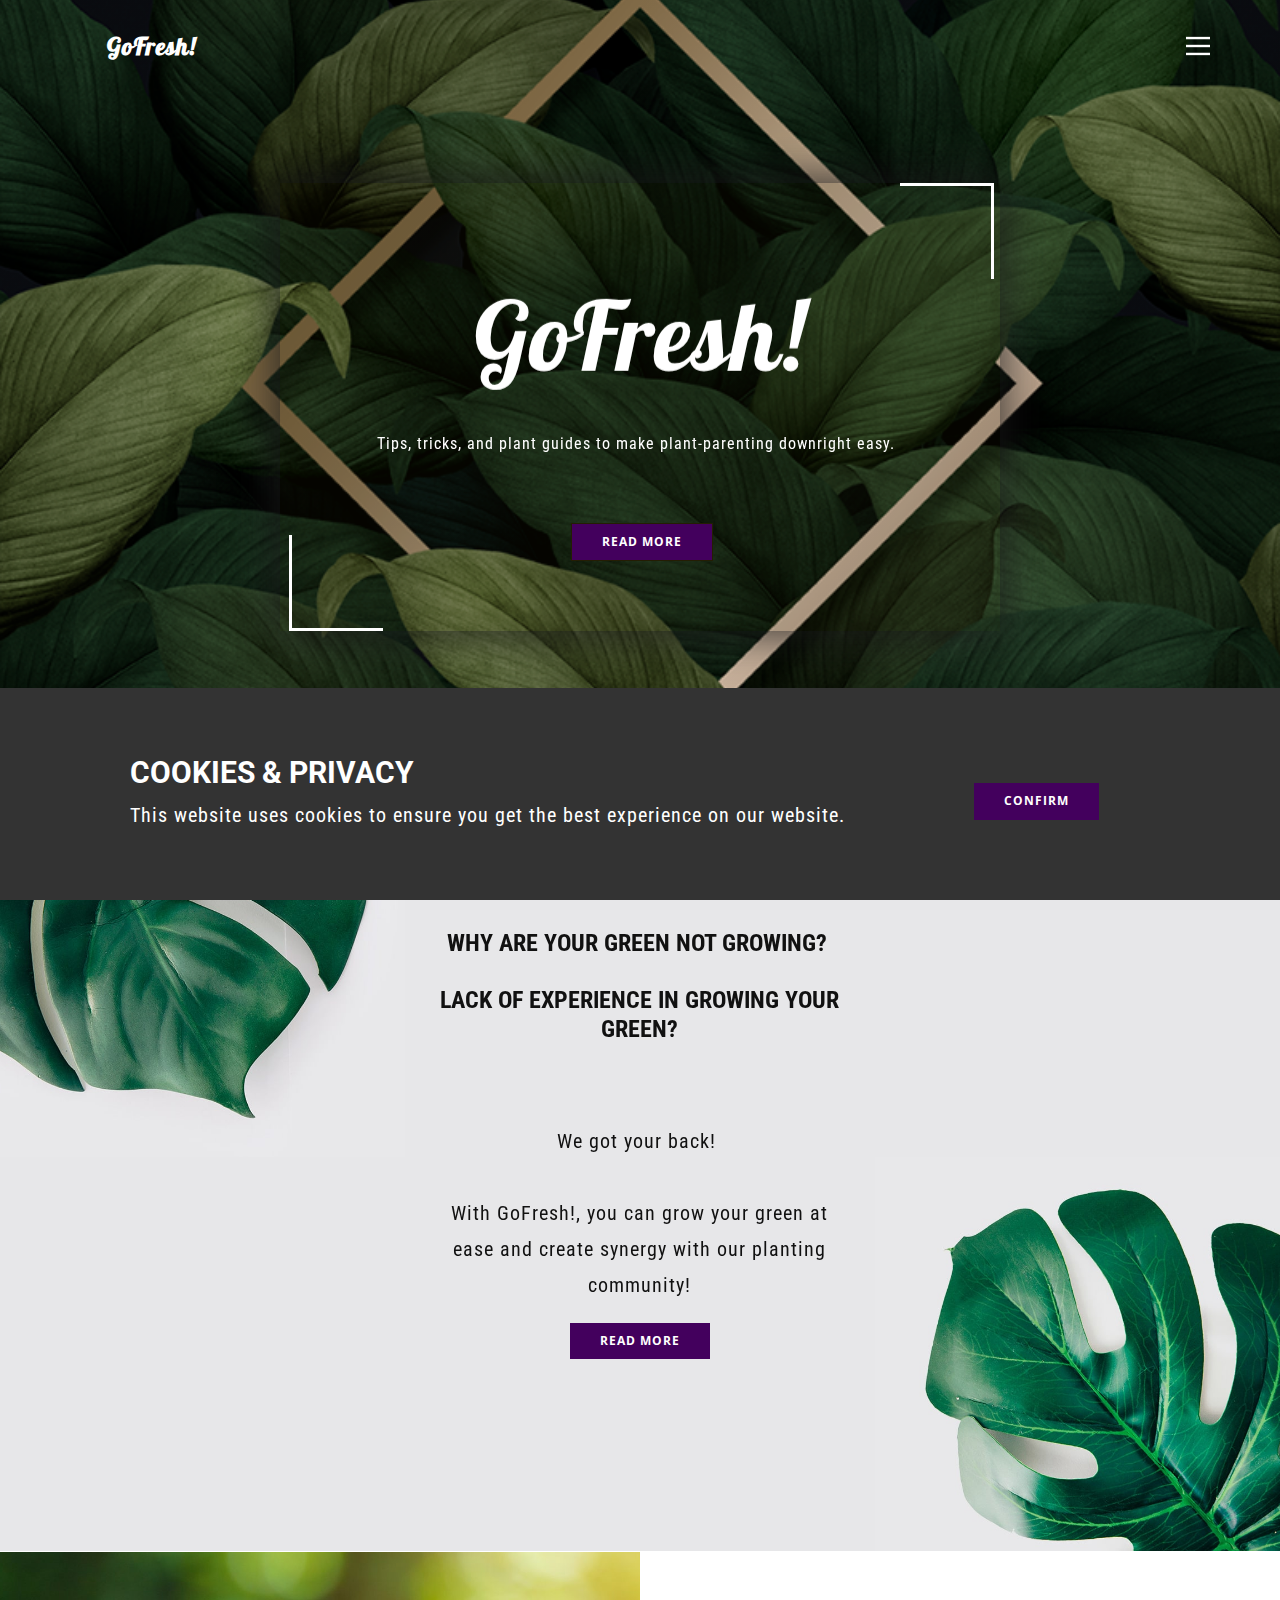
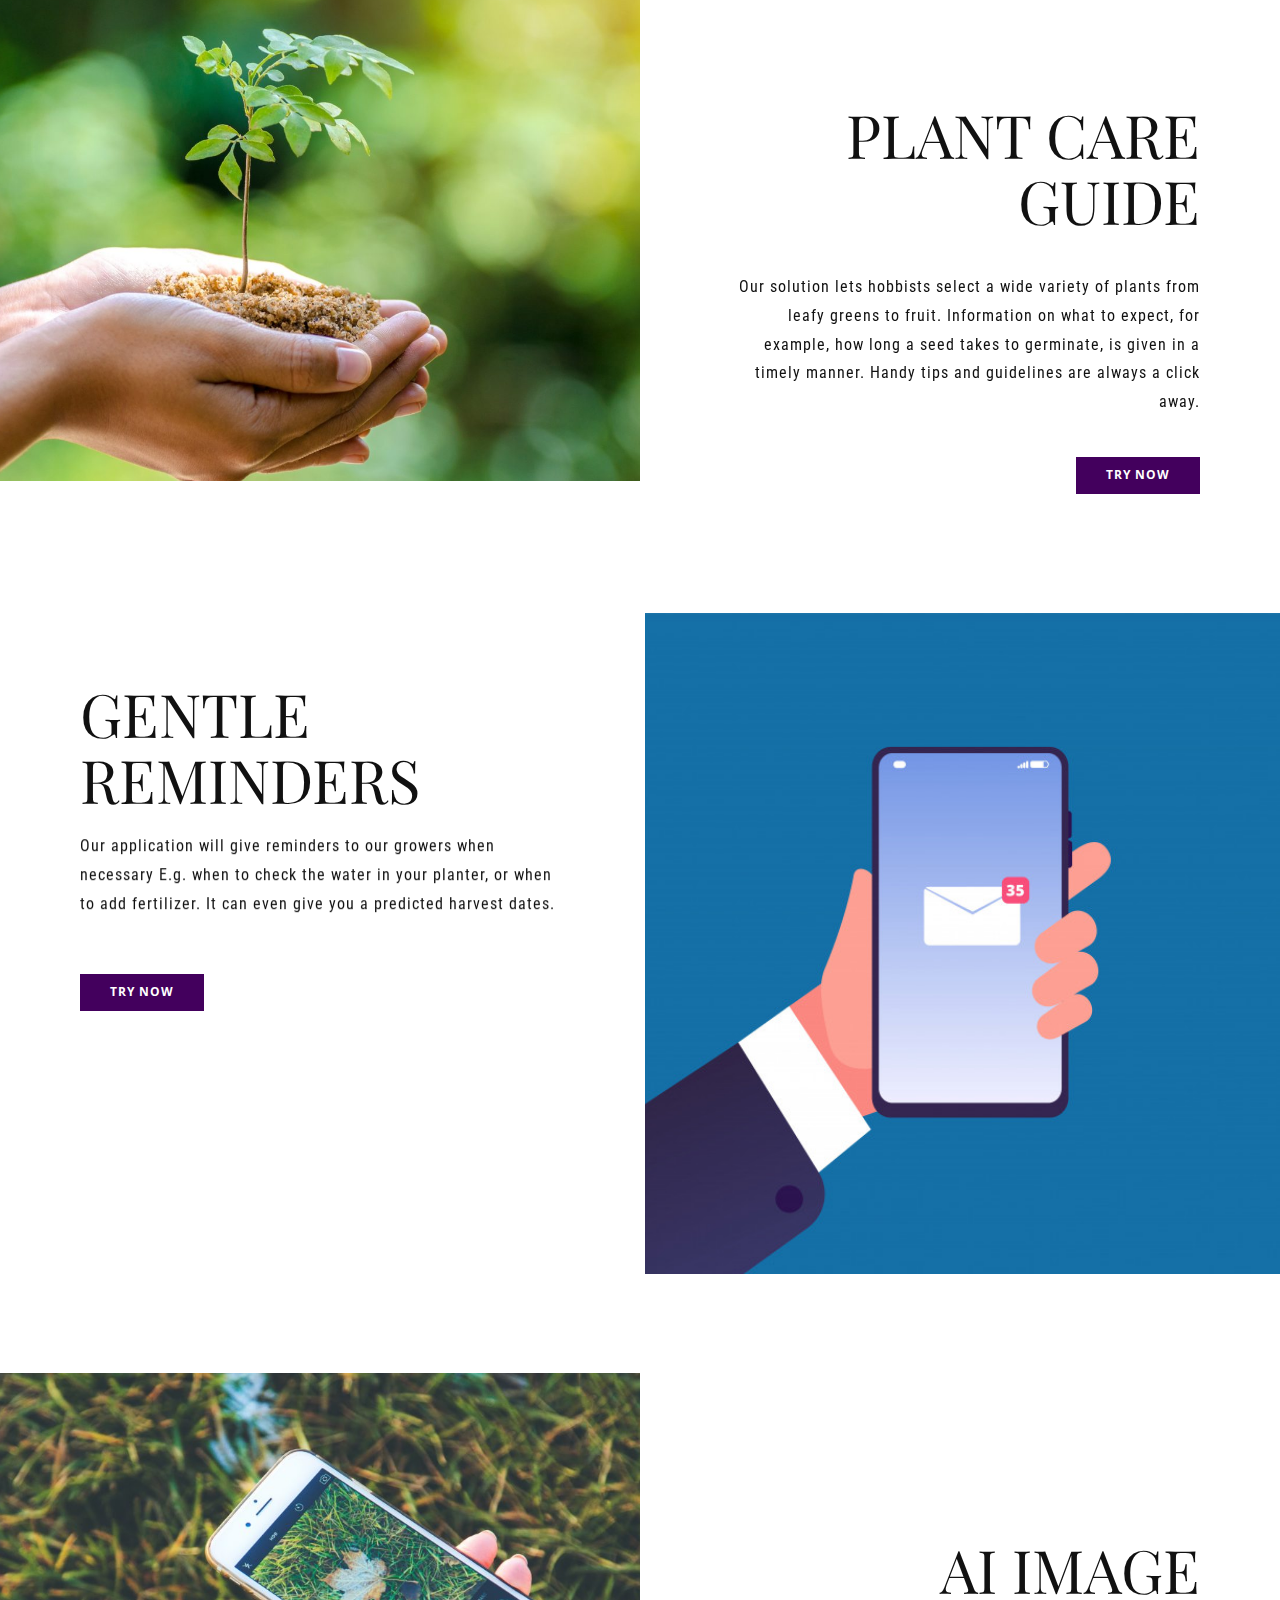
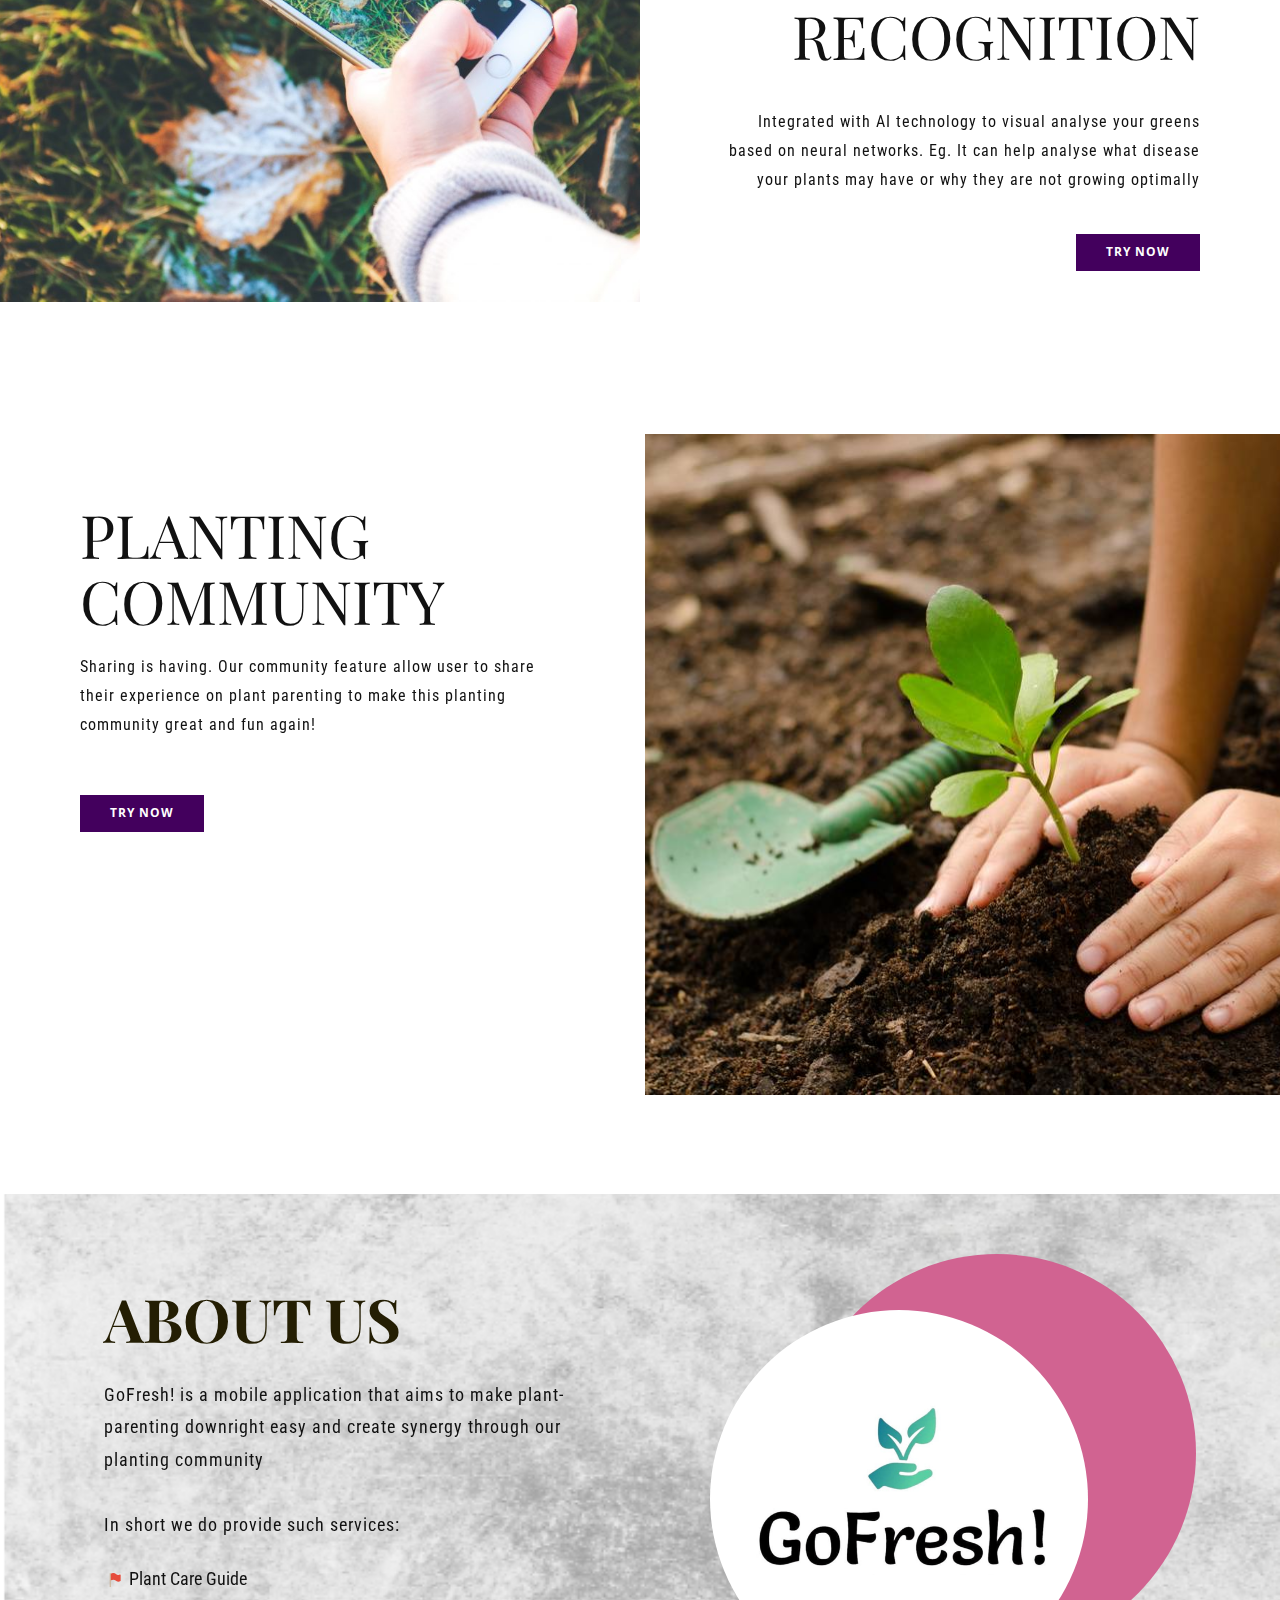
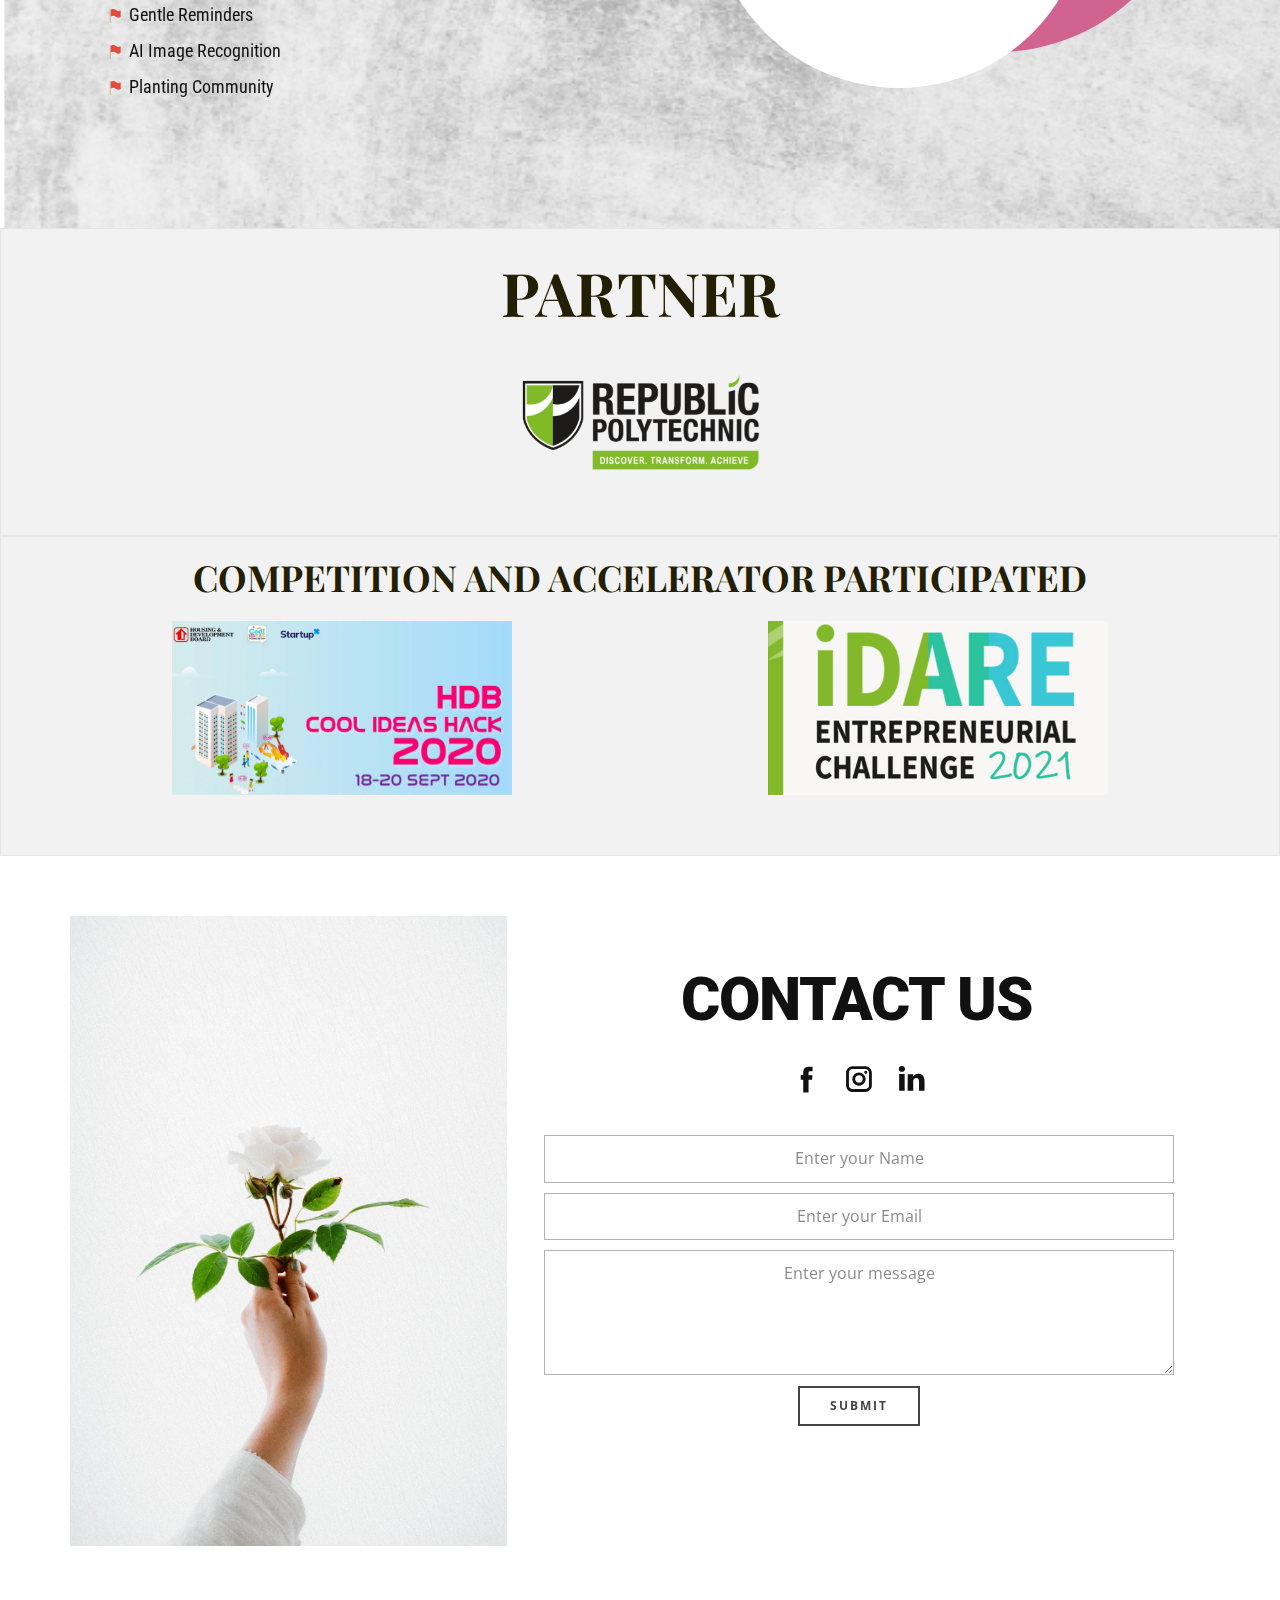
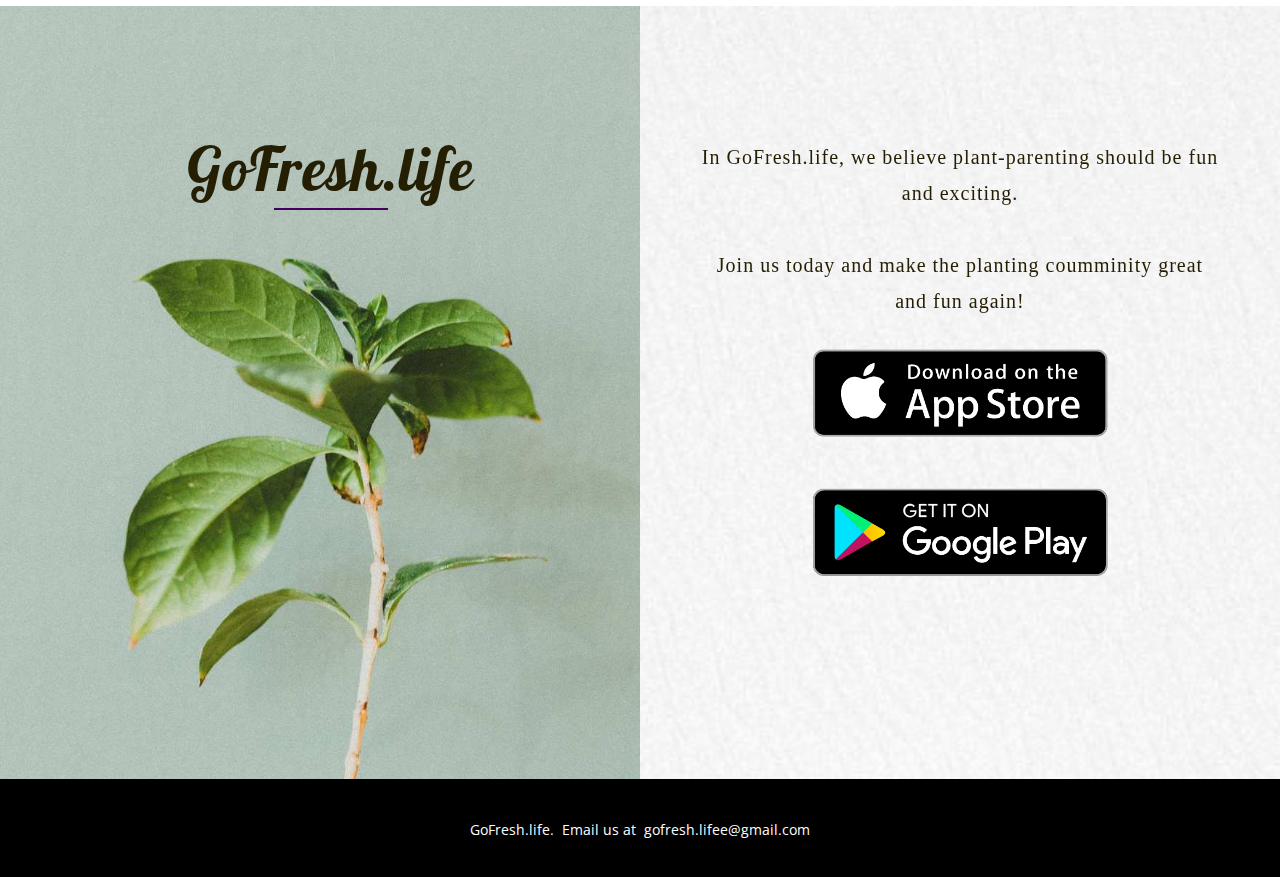
<file: Home.html>
<!DOCTYPE html>
<html style="font-size: 16px;">
  <head>
    <meta name="viewport" content="width=device-width, initial-scale=1.0">
    <meta charset="utf-8">
    <meta name="keywords" content="">
    <meta name="description" content="">
    <meta name="page_type" content="np-template-header-footer-from-plugin">
    <title>Home</title>
    <link rel="stylesheet" href="nicepage.css" media="screen">
<link rel="stylesheet" href="Home.css" media="screen">
    <script class="u-script" type="text/javascript" src="jquery.js" defer=""></script>
    <script class="u-script" type="text/javascript" src="nicepage.js" defer=""></script>
    <meta name="generator" content="Nicepage 3.1.3, nicepage.com">
    <link rel="icon" href="images/favicon3.png">
    <link id="u-theme-google-font" rel="stylesheet" href="https://fonts.googleapis.com/css?family=Roboto:100,100i,300,300i,400,400i,500,500i,700,700i,900,900i|Open+Sans:300,300i,400,400i,600,600i,700,700i,800,800i">
    <link id="u-page-google-font" rel="stylesheet" href="https://fonts.googleapis.com/css?family=Lobster:400|Roboto+Condensed:300,300i,400,400i,700,700i|Playfair+Display:400,400i,700,700i,900,900i">
    
    
    
    
    
    
    
    
    
    
    
    
    <script type="application/ld+json">{
		"@context": "http://schema.org",
		"@type": "Organization",
		"name": "GoFresh",
		"url": "index.html"
}</script>
    <meta property="og:title" content="Home">
    <meta property="og:type" content="website">
    <meta name="theme-color" content="#43005d">
    <link rel="canonical" href="index.html">
    <meta property="og:url" content="index.html">
  </head>
  <body class="u-body u-overlap u-overlap-contrast u-overlap-transparent"><header class="u-black u-clearfix u-header u-header" id="sec-4b2e"><div class="u-clearfix u-sheet u-sheet-1">
        <nav class="u-align-left u-menu u-menu-dropdown u-nav-spacing-25 u-offcanvas u-menu-1" data-responsive-from="XL">
          <div class="menu-collapse">
            <a class="u-button-style u-nav-link" href="#" style="padding: 4px 0px; font-size: calc(1em + 8px);">
              <svg class="u-svg-link" preserveAspectRatio="xMidYMin slice" viewBox="0 0 302 302" style=""><use xmlns:xlink="http://www.w3.org/1999/xlink" xlink:href="#svg-7b92"></use></svg>
              <svg xmlns="http://www.w3.org/2000/svg" xmlns:xlink="http://www.w3.org/1999/xlink" version="1.1" id="svg-7b92" x="0px" y="0px" viewBox="0 0 302 302" style="enable-background:new 0 0 302 302;" xml:space="preserve" class="u-svg-content"><g><rect y="36" width="302" height="30"></rect><rect y="236" width="302" height="30"></rect><rect y="136" width="302" height="30"></rect>
</g><g></g><g></g><g></g><g></g><g></g><g></g><g></g><g></g><g></g><g></g><g></g><g></g><g></g><g></g><g></g></svg>
            </a>
          </div>
          <div class="u-custom-menu u-nav-container">
            <ul class="u-nav u-spacing-30 u-unstyled u-nav-1"><li class="u-nav-item"><a class="u-border-2 u-border-active-custom-color-1 u-border-hover-custom-color-1 u-border-no-left u-border-no-right u-border-no-top u-button-style u-nav-link u-text-active-custom-color-1 u-text-grey-90 u-text-hover-grey-90" href="Home.html" style="padding: 10px 0px;">Home</a>
</li><li class="u-nav-item"><a class="u-border-2 u-border-active-custom-color-1 u-border-hover-custom-color-1 u-border-no-left u-border-no-right u-border-no-top u-button-style u-nav-link u-text-active-custom-color-1 u-text-grey-90 u-text-hover-grey-90" href="Home.html#sec-3660" data-page-id="163625076" style="padding: 10px 0px;">Features</a>
</li><li class="u-nav-item"><a class="u-border-2 u-border-active-custom-color-1 u-border-hover-custom-color-1 u-border-no-left u-border-no-right u-border-no-top u-button-style u-nav-link u-text-active-custom-color-1 u-text-grey-90 u-text-hover-grey-90" href="Home.html#carousel_0f17" data-page-id="163625076" style="padding: 10px 0px;">About Us</a>
</li><li class="u-nav-item"><a class="u-border-2 u-border-active-custom-color-1 u-border-hover-custom-color-1 u-border-no-left u-border-no-right u-border-no-top u-button-style u-nav-link u-text-active-custom-color-1 u-text-grey-90 u-text-hover-grey-90" href="Home.html#carousel_84f3" data-page-id="163625076" style="padding: 10px 0px;">Contact</a>
</li></ul>
          </div>
          <div class="u-custom-menu u-nav-container-collapse">
            <div class="u-align-center u-black u-container-style u-inner-container-layout u-opacity u-opacity-95 u-sidenav">
              <div class="u-sidenav-overflow">
                <div class="u-menu-close"></div>
                <ul class="u-align-center u-nav u-popupmenu-items u-unstyled u-nav-2"><li class="u-nav-item"><a class="u-button-style u-nav-link" href="Home.html" style="padding: 10px 0px;">Home</a>
</li><li class="u-nav-item"><a class="u-button-style u-nav-link" href="Home.html#sec-3660" data-page-id="163625076" style="padding: 10px 0px;">Features</a>
</li><li class="u-nav-item"><a class="u-button-style u-nav-link" href="Home.html#carousel_0f17" data-page-id="163625076" style="padding: 10px 0px;">About Us</a>
</li><li class="u-nav-item"><a class="u-button-style u-nav-link" href="Home.html#carousel_84f3" data-page-id="163625076" style="padding: 10px 0px;">Contact</a>
</li></ul>
              </div>
            </div>
            <div class="u-black u-menu-overlay u-opacity u-opacity-70"></div>
          </div>
        </nav>
        <p class="u-align-center u-custom-font u-font-Lobster u-text u-text-1">
          <a class="u-active-none u-border-none u-btn u-button-link u-button-style u-hover-none u-none u-text-body-alt-color u-btn-1" href="Home.html" data-page-id="163625076">GoFresh!</a>
        </p>
      </div></header> 
    <section class="u-clearfix u-image u-shading u-section-1" id="sec-eca5" data-image-width="800" data-image-height="533">
      <div class="u-clearfix u-sheet u-sheet-1">
        <div class="u-container-style u-custom-color-1 u-expanded-width-sm u-expanded-width-xs u-group u-opacity u-opacity-15 u-group-1">
          <div class="u-container-layout u-container-layout-1">
            <div class="u-border-3 u-border-white u-shape u-shape-bottom u-shape-left u-shape-1"></div>
            <p class="u-align-center u-custom-font u-font-Lobster u-text u-text-1" data-animation-name="slideIn" data-animation-duration="2000" data-animation-delay="0" data-animation-direction="Down">GoFresh!</p>
            <p class="u-align-center u-text u-text-2" data-animation-name="rollIn" data-animation-duration="1000" data-animation-delay="1000" data-animation-direction="">Tips, tricks, and plant guides to make plant-parenting downright easy.</p>
            <a href="#" class="u-border-1 u-border-custom-color-1 u-btn u-button-style u-palette-1-base u-btn-1">read more</a>
            <div class="u-border-3 u-border-white u-shape u-shape-right u-shape-top u-shape-2"></div>
          </div>
        </div>
      </div>
    </section>
    <section class="u-clearfix u-valign-middle u-section-2" id="sec-2de8">
      <div class="u-clearfix u-expanded-width u-layout-wrap u-layout-wrap-1">
        <div class="u-layout">
          <div class="u-layout-row">
            <div class="u-size-19 u-size-30-md">
              <div class="u-layout-col">
                <div class="u-container-style u-image u-layout-cell u-left-cell u-size-30 u-image-1">
                  <div class="u-container-layout u-container-layout-1"></div>
                </div>
                <div class="u-container-style u-hidden-sm u-hidden-xs u-image u-layout-cell u-left-cell u-size-30 u-image-2" data-image-width="1920" data-image-height="1080">
                  <div class="u-container-layout u-container-layout-2"></div>
                </div>
              </div>
            </div>
            <div class="u-size-22 u-size-30-md">
              <div class="u-layout-col">
                <div class="u-align-center u-container-style u-image u-layout-cell u-size-60 u-image-3" data-image-width="1920" data-image-height="1080">
                  <div class="u-container-layout u-container-layout-3">
                    <h4 class="u-custom-font u-font-roboto-condensed u-text u-text-1" data-animation-name="zoomIn" data-animation-duration="1000" data-animation-delay="0" data-animation-direction="">NOT SURE HOW TO GET STARTED?<br>
                      <br>WHY ARE YOUR GREEN NOT GROWING?&nbsp;<br>
                      <br>Lack of experience in growing your green?<br>
                      <br>
                    </h4>
                    <p class="u-text u-text-2" data-animation-name="zoomIn" data-animation-duration="1000" data-animation-delay="0" data-animation-direction="">We got your back!&nbsp;<br>
                      <br>With GoFresh!, you can grow your green at ease and create synergy with our planting community!
                    </p>
                    <a href="Home.html#sec-3660" data-page-id="163625076" class="u-align-center u-btn u-button-style u-palette-1-base u-btn-1">read more</a>
                  </div>
                </div>
              </div>
            </div>
            <div class="u-size-19 u-size-60-md">
              <div class="u-layout-col">
                <div class="u-container-style u-hidden-md u-hidden-sm u-hidden-xs u-image u-layout-cell u-right-cell u-size-30 u-image-4">
                  <div class="u-container-layout u-container-layout-4"></div>
                </div>
                <div class="u-container-style u-hidden-md u-image u-layout-cell u-right-cell u-size-30 u-image-5">
                  <div class="u-container-layout u-container-layout-5"></div>
                </div>
              </div>
            </div>
          </div>
        </div>
      </div>
    </section>
    <section class="u-clearfix u-valign-middle-lg u-valign-middle-xl u-section-3" id="sec-3660">
      <div class="u-clearfix u-expanded-width u-layout-wrap u-layout-wrap-1">
        <div class="u-gutter-0 u-layout">
          <div class="u-layout-row">
            <div class="u-size-30">
              <div class="u-layout-col">
                <div class="u-align-center u-container-style u-effect-hover-zoomOut u-layout-cell u-left-cell u-size-30 u-layout-cell-1" data-animation-name="fadeIn" data-animation-duration="1000" data-animation-delay="0">
                  <div class="u-background-effect u-expanded">
                    <div class="u-background-effect-image u-expanded u-image u-image-1"></div>
                  </div>
                  <div class="u-container-layout"></div>
                </div>
                <div class="u-container-style u-layout-cell u-left-cell u-size-30 u-layout-cell-2">
                  <div class="u-container-layout u-container-layout-2"></div>
                </div>
              </div>
            </div>
            <div class="u-size-30">
              <div class="u-layout-row">
                <div class="u-align-right u-container-style u-layout-cell u-right-cell u-size-60 u-layout-cell-3">
                  <div class="u-container-layout u-valign-bottom-xs u-valign-top-sm u-container-layout-3">
                    <h2 class="u-custom-font u-font-playfair-display u-text u-text-1" data-animation-name="slideIn" data-animation-duration="1000" data-animation-delay="0" data-animation-direction="Down">Plant Care Guide</h2>
                    <p class="u-text u-text-2" data-animation-name="zoomIn" data-animation-duration="1000" data-animation-delay="0" data-animation-direction="">Our solution lets hobbists select a
wide variety of plants from leafy greens to fruit.
Information on what to expect, for
example, how long a seed takes to germinate, is given in a timely manner.
Handy tips and guidelines are
always a click away.</p>
                    <a href="https://play.google.com/store/apps/details?id=com.gofresh.life" class="u-btn u-button-style u-palette-1-base u-btn-1" data-animation-name="fadeIn" data-animation-duration="1000" data-animation-delay="0" target="_blank">Try now</a>
                  </div>
                </div>
              </div>
            </div>
          </div>
        </div>
      </div>
    </section>
    <section class="u-clearfix u-section-4" id="sec-4781">
      <div class="u-clearfix u-expanded-width-lg u-expanded-width-md u-expanded-width-sm u-expanded-width-xs u-layout-wrap u-layout-wrap-1">
        <div class="u-layout">
          <div class="u-layout-row">
            <div class="u-align-left u-container-style u-layout-cell u-left-cell u-size-30 u-layout-cell-1">
              <div class="u-container-layout u-container-layout-1">
                <h2 class="u-custom-font u-font-playfair-display u-text u-text-1" data-animation-name="fadeIn" data-animation-duration="1000" data-animation-delay="0">Gentle Reminders</h2>
                <p class="u-text u-text-default u-text-2" data-animation-name="slideIn" data-animation-duration="1000" data-animation-delay="0" data-animation-direction="Down">Our application will give reminders
to our growers when necessary E.g. when to check the water in your
planter, or when to add fertilizer. It can even give you a predicted harvest
dates.<br>
                </p>
                <a href="https://play.google.com/store/apps/details?id=com.gofresh.life" class="u-btn u-button-style u-palette-1-base u-btn-1" data-animation-name="fadeIn" data-animation-duration="1000" data-animation-delay="0" target="_blank">try now</a>
              </div>
            </div>
            <div class="u-container-style u-effect-hover-zoom u-layout-cell u-right-cell u-size-30 u-layout-cell-2" data-animation-name="pulse" data-animation-duration="1000" data-animation-delay="0" data-animation-direction="">
              <div class="u-background-effect u-expanded">
                <div class="u-background-effect-image u-expanded u-image u-image-1"></div>
              </div>
              <div class="u-container-layout u-valign-middle u-container-layout-2"></div>
            </div>
          </div>
        </div>
      </div>
    </section>
    <section class="u-clearfix u-valign-middle-lg u-valign-middle-xl u-section-5" id="sec-6c48">
      <div class="u-clearfix u-expanded-width u-layout-wrap u-layout-wrap-1">
        <div class="u-gutter-0 u-layout">
          <div class="u-layout-row">
            <div class="u-size-30">
              <div class="u-layout-col">
                <div class="u-align-center u-container-style u-effect-hover-zoom u-layout-cell u-left-cell u-size-30 u-layout-cell-1" data-animation-name="fadeIn" data-animation-duration="1000" data-animation-delay="0">
                  <div class="u-background-effect u-expanded">
                    <div class="u-background-effect-image u-expanded u-image u-image-1"></div>
                  </div>
                  <div class="u-container-layout"></div>
                </div>
                <div class="u-container-style u-layout-cell u-left-cell u-size-30 u-layout-cell-2">
                  <div class="u-container-layout u-container-layout-2"></div>
                </div>
              </div>
            </div>
            <div class="u-size-30">
              <div class="u-layout-row">
                <div class="u-align-right u-container-style u-layout-cell u-right-cell u-size-60 u-layout-cell-3">
                  <div class="u-container-layout u-valign-middle-lg u-valign-middle-md u-valign-middle-xl u-valign-top-sm u-valign-top-xs u-container-layout-3">
                    <h2 class="u-custom-font u-font-playfair-display u-text u-text-1" data-animation-name="slideIn" data-animation-duration="1000" data-animation-delay="0" data-animation-direction="Down">AI Image Recognition</h2>
                    <p class="u-text u-text-2" data-animation-name="zoomIn" data-animation-duration="1000" data-animation-delay="0" data-animation-direction="">Integrated with AI technology to
visual analyse your greens based on neural networks. 
Eg. It can help analyse what
disease your plants may have or why they are not growing optimally</p>
                    <a href="https://play.google.com/store/apps/details?id=com.gofresh.life" class="u-btn u-button-style u-palette-1-base u-btn-1" data-animation-name="fadeIn" data-animation-duration="1000" data-animation-delay="0" target="_blank">Try now</a>
                  </div>
                </div>
              </div>
            </div>
          </div>
        </div>
      </div>
    </section>
    <section class="u-clearfix u-section-6" id="sec-c00e">
      <div class="u-clearfix u-expanded-width-lg u-expanded-width-md u-expanded-width-sm u-expanded-width-xs u-layout-wrap u-layout-wrap-1">
        <div class="u-layout">
          <div class="u-layout-row">
            <div class="u-align-left u-container-style u-layout-cell u-left-cell u-size-30 u-layout-cell-1">
              <div class="u-container-layout u-valign-bottom-sm u-valign-bottom-xs u-container-layout-1">
                <h2 class="u-custom-font u-font-playfair-display u-text u-text-1" data-animation-name="fadeIn" data-animation-duration="1000" data-animation-delay="0">Planting community</h2>
                <p class="u-text u-text-default u-text-2" data-animation-name="slideIn" data-animation-duration="1000" data-animation-delay="0" data-animation-direction="Down">Sharing is having. Our community feature allow user to share their experience on plant parenting to make this planting community great and fun again!<br>
                </p>
                <a href="https://play.google.com/store/apps/details?id=com.gofresh.life" class="u-btn u-button-style u-palette-1-base u-btn-1" data-animation-name="fadeIn" data-animation-duration="1000" data-animation-delay="0" target="_blank">Try now</a>
              </div>
            </div>
            <div class="u-container-style u-effect-hover-zoom u-layout-cell u-right-cell u-size-30 u-layout-cell-2" data-animation-name="pulse" data-animation-duration="1000" data-animation-delay="0" data-animation-direction="">
              <div class="u-background-effect u-expanded">
                <div class="u-background-effect-image u-expanded u-image u-image-1"></div>
              </div>
              <div class="u-container-layout u-valign-middle u-container-layout-2"></div>
            </div>
          </div>
        </div>
      </div>
    </section>
    <section class="u-align-center u-clearfix u-image u-section-7" id="carousel_0f17" data-image-width="594" data-image-height="630">
      <div class="u-clearfix u-sheet u-valign-middle-md u-valign-middle-sm u-valign-middle-xs u-sheet-1">
        <div class="u-clearfix u-expanded-width u-layout-wrap u-layout-wrap-1">
          <div class="u-layout">
            <div class="u-layout-row">
              <div class="u-container-style u-layout-cell u-left-cell u-size-30 u-layout-cell-1">
                <div class="u-container-layout u-valign-bottom-md u-valign-bottom-sm u-valign-bottom-xs u-container-layout-1">
                  <h2 class="u-custom-font u-font-playfair-display u-text u-text-custom-color-1 u-text-1" data-animation-name="fadeIn" data-animation-duration="1000" data-animation-delay="0">About Us</h2>
                  <p class="u-text u-text-2" data-animation-name="fadeIn" data-animation-duration="1000" data-animation-delay="0">GoFresh! is a mobile application that aims to make plant-parenting downright easy and create synergy through our planting community<br>
                    <br>In short we do provide such services:&nbsp;
                  </p>
                  <ul class="u-custom-font u-custom-list u-font-roboto-condensed u-text u-text-3" data-animation-name="fadeIn" data-animation-duration="1000" data-animation-delay="0" data-animation-direction="Down">
                    <li>
                      <div class="u-list-icon">
                        <svg xmlns="http://www.w3.org/2000/svg" xmlns:xlink="http://www.w3.org/1999/xlink" version="1.1" xml:space="preserve" class="u-svg-content" viewBox="0 0 512 512" id="svg-f302"><path d="m365.5 309c-35.7.7-70.2-13-95.8-38-22.2-21.6-52.2-33.4-83.2-32.7-26.1-.3-51.6 7.8-72.6 23.3-2.7 2.1-6 3.2-9.4 3.3-4.5 0-8.9-2-11.8-5.5-3-3.4-4.6-7.8-4.5-12.3v-198.8c0-4.9 1.9-9.5 5.4-13 25.4-23.1 58.6-35.8 92.9-35.3 35.8-.8 70.4 12.9 96 38 22.2 21.6 52.1 33.3 83 32.7 21.3.2 42.2-5.1 60.8-15.4 2.3-1.4 5-2.2 7.7-2.2 9.3.4 16.6 8.3 16.2 17.7v200.8c.2 6-2.7 11.6-7.6 15-22.9 14.9-49.8 22.7-77.1 22.4z" fill="#e64c3c"></path><path d="m79.5 0c9.8 0 17.7 7.9 17.7 17.7v476.7c0 9.8-7.9 17.7-17.7 17.7-9.8 0-17.7-7.9-17.7-17.7v-476.7c0-9.8 7.9-17.7 17.7-17.7z" fill="#cbb292"></path></svg>
                      </div>Plant Care Guide
                    </li>
                    <li>
                      <div class="u-list-icon">
                        <svg xmlns="http://www.w3.org/2000/svg" xmlns:xlink="http://www.w3.org/1999/xlink" version="1.1" xml:space="preserve" class="u-svg-content" viewBox="0 0 512 512" id="svg-f302"><path d="m365.5 309c-35.7.7-70.2-13-95.8-38-22.2-21.6-52.2-33.4-83.2-32.7-26.1-.3-51.6 7.8-72.6 23.3-2.7 2.1-6 3.2-9.4 3.3-4.5 0-8.9-2-11.8-5.5-3-3.4-4.6-7.8-4.5-12.3v-198.8c0-4.9 1.9-9.5 5.4-13 25.4-23.1 58.6-35.8 92.9-35.3 35.8-.8 70.4 12.9 96 38 22.2 21.6 52.1 33.3 83 32.7 21.3.2 42.2-5.1 60.8-15.4 2.3-1.4 5-2.2 7.7-2.2 9.3.4 16.6 8.3 16.2 17.7v200.8c.2 6-2.7 11.6-7.6 15-22.9 14.9-49.8 22.7-77.1 22.4z" fill="#e64c3c"></path><path d="m79.5 0c9.8 0 17.7 7.9 17.7 17.7v476.7c0 9.8-7.9 17.7-17.7 17.7-9.8 0-17.7-7.9-17.7-17.7v-476.7c0-9.8 7.9-17.7 17.7-17.7z" fill="#cbb292"></path></svg>
                      </div>Gentle Reminders
                    </li>
                    <li>
                      <div class="u-list-icon">
                        <svg xmlns="http://www.w3.org/2000/svg" xmlns:xlink="http://www.w3.org/1999/xlink" version="1.1" xml:space="preserve" class="u-svg-content" viewBox="0 0 512 512" id="svg-f302"><path d="m365.5 309c-35.7.7-70.2-13-95.8-38-22.2-21.6-52.2-33.4-83.2-32.7-26.1-.3-51.6 7.8-72.6 23.3-2.7 2.1-6 3.2-9.4 3.3-4.5 0-8.9-2-11.8-5.5-3-3.4-4.6-7.8-4.5-12.3v-198.8c0-4.9 1.9-9.5 5.4-13 25.4-23.1 58.6-35.8 92.9-35.3 35.8-.8 70.4 12.9 96 38 22.2 21.6 52.1 33.3 83 32.7 21.3.2 42.2-5.1 60.8-15.4 2.3-1.4 5-2.2 7.7-2.2 9.3.4 16.6 8.3 16.2 17.7v200.8c.2 6-2.7 11.6-7.6 15-22.9 14.9-49.8 22.7-77.1 22.4z" fill="#e64c3c"></path><path d="m79.5 0c9.8 0 17.7 7.9 17.7 17.7v476.7c0 9.8-7.9 17.7-17.7 17.7-9.8 0-17.7-7.9-17.7-17.7v-476.7c0-9.8 7.9-17.7 17.7-17.7z" fill="#cbb292"></path></svg>
                      </div>AI Image Recognition
                    </li>
                    <li>
                      <div class="u-list-icon">
                        <svg xmlns="http://www.w3.org/2000/svg" xmlns:xlink="http://www.w3.org/1999/xlink" version="1.1" xml:space="preserve" class="u-svg-content" viewBox="0 0 512 512" id="svg-f302"><path d="m365.5 309c-35.7.7-70.2-13-95.8-38-22.2-21.6-52.2-33.4-83.2-32.7-26.1-.3-51.6 7.8-72.6 23.3-2.7 2.1-6 3.2-9.4 3.3-4.5 0-8.9-2-11.8-5.5-3-3.4-4.6-7.8-4.5-12.3v-198.8c0-4.9 1.9-9.5 5.4-13 25.4-23.1 58.6-35.8 92.9-35.3 35.8-.8 70.4 12.9 96 38 22.2 21.6 52.1 33.3 83 32.7 21.3.2 42.2-5.1 60.8-15.4 2.3-1.4 5-2.2 7.7-2.2 9.3.4 16.6 8.3 16.2 17.7v200.8c.2 6-2.7 11.6-7.6 15-22.9 14.9-49.8 22.7-77.1 22.4z" fill="#e64c3c"></path><path d="m79.5 0c9.8 0 17.7 7.9 17.7 17.7v476.7c0 9.8-7.9 17.7-17.7 17.7-9.8 0-17.7-7.9-17.7-17.7v-476.7c0-9.8 7.9-17.7 17.7-17.7z" fill="#cbb292"></path></svg>
                      </div>Planting Community
                    </li>
                  </ul>
                </div>
              </div>
              <div class="u-container-style u-layout-cell u-right-cell u-size-30 u-layout-cell-2">
                <div class="u-container-layout u-valign-top-sm u-valign-top-xs u-container-layout-2">
                  <div class="u-palette-3-base u-shape u-shape-circle u-shape-1"></div>
                  <div alt="" class="u-image u-image-circle u-image-1" data-animation-name="zoomIn" data-animation-duration="1000" data-animation-delay="0" data-animation-direction="Down"></div>
                </div>
              </div>
            </div>
          </div>
        </div>
      </div>
    </section>
    <section class="u-border-1 u-border-grey-10 u-clearfix u-grey-5 u-section-8" id="sec-af69">
      <div class="u-clearfix u-sheet u-valign-middle-sm u-sheet-1">
        <h2 class="u-custom-font u-font-playfair-display u-text u-text-custom-color-1 u-text-default u-text-1">Partner</h2>
        <img src="images/pnghut_nanyang-polytechnic-republic-school-education-diploma-higher_PnvyVZn2031.png" alt="" class="u-image u-image-default u-image-1" data-animation-name="zoomIn" data-animation-duration="1000" data-animation-delay="0" data-animation-direction="">
      </div>
    </section>
    <section class="u-border-1 u-border-grey-10 u-clearfix u-grey-5 u-section-9" id="sec-46a3">
      <div class="u-clearfix u-sheet u-sheet-1">
        <h2 class="u-align-center u-custom-font u-font-playfair-display u-text u-text-custom-color-1 u-text-default u-text-1">Competition And Accelerator Participated</h2>
        <img src="images/hdbcoolideahack.PNG" alt="" class="u-image u-image-default u-image-1" data-animation-name="jackInTheBox" data-animation-duration="1000" data-animation-delay="0" data-animation-direction="">
        <img src="images/eipp1.PNG" alt="" class="u-image u-image-default u-image-2" data-animation-name="jackInTheBox" data-animation-duration="1000" data-animation-delay="0" data-animation-direction="">
      </div>
    </section>
    <section class="u-clearfix u-section-10" id="carousel_84f3">
      <div class="u-clearfix u-sheet u-valign-middle u-sheet-1">
        <div class="u-clearfix u-expanded-width u-layout-wrap u-layout-wrap-1">
          <div class="u-layout">
            <div class="u-layout-row">
              <div class="u-align-left u-container-style u-image u-layout-cell u-left-cell u-size-23 u-image-1" data-image-width="1126" data-image-height="1500">
                <div class="u-container-layout u-container-layout-1"></div>
              </div>
              <div class="u-align-center u-container-style u-layout-cell u-right-cell u-size-37 u-layout-cell-2" data-animation-name="flipIn" data-animation-duration="1000" data-animation-delay="0" data-animation-direction="X">
                <div class="u-container-layout u-container-layout-2">
                  <h1 class="u-custom-font u-text u-text-default u-text-1">Contact Us</h1>
                  <div class="u-social-icons u-spacing-20 u-social-icons-1" data-animation-name="rotateIn" data-animation-duration="1000" data-animation-delay="0" data-animation-direction="">
                    <a class="u-social-url" target="_blank" href=""><span class="u-icon u-icon-circle u-social-facebook u-social-type-logo u-icon-1"><svg class="u-svg-link" preserveAspectRatio="xMidYMin slice" viewBox="0 0 112 112" style=""><use xmlns:xlink="http://www.w3.org/1999/xlink" xlink:href="#svg-1b3e"></use></svg><svg xmlns="http://www.w3.org/2000/svg" xmlns:xlink="http://www.w3.org/1999/xlink" version="1.1" xml:space="preserve" class="u-svg-content" viewBox="0 0 112 112" x="0px" y="0px" id="svg-1b3e"><path d="M75.5,28.8H65.4c-1.5,0-4,0.9-4,4.3v9.4h13.9l-1.5,15.8H61.4v45.1H42.8V58.3h-8.8V42.4h8.8V32.2 c0-7.4,3.4-18.8,18.8-18.8h13.8v15.4H75.5z"></path></svg></span>
                    </a>
                    <a class="u-social-url" target="_blank" href=""><span class="u-icon u-icon-circle u-social-instagram u-social-type-logo u-icon-2"><svg class="u-svg-link" preserveAspectRatio="xMidYMin slice" viewBox="0 0 112 112" style=""><use xmlns:xlink="http://www.w3.org/1999/xlink" xlink:href="#svg-0632"></use></svg><svg xmlns="http://www.w3.org/2000/svg" xmlns:xlink="http://www.w3.org/1999/xlink" version="1.1" xml:space="preserve" class="u-svg-content" viewBox="0 0 112 112" x="0px" y="0px" id="svg-0632"><path d="M55.9,32.9c-12.8,0-23.2,10.4-23.2,23.2s10.4,23.2,23.2,23.2s23.2-10.4,23.2-23.2S68.7,32.9,55.9,32.9z M55.9,69.4c-7.4,0-13.3-6-13.3-13.3c-0.1-7.4,6-13.3,13.3-13.3s13.3,6,13.3,13.3C69.3,63.5,63.3,69.4,55.9,69.4z"></path><path d="M79.7,26.8c-3,0-5.4,2.5-5.4,5.4s2.5,5.4,5.4,5.4c3,0,5.4-2.5,5.4-5.4S82.7,26.8,79.7,26.8z"></path><path d="M78.2,11H33.5C21,11,10.8,21.3,10.8,33.7v44.7c0,12.6,10.2,22.8,22.7,22.8h44.7c12.6,0,22.7-10.2,22.7-22.7 V33.7C100.8,21.1,90.6,11,78.2,11z M91,78.4c0,7.1-5.8,12.8-12.8,12.8H33.5c-7.1,0-12.8-5.8-12.8-12.8V33.7 c0-7.1,5.8-12.8,12.8-12.8h44.7c7.1,0,12.8,5.8,12.8,12.8V78.4z"></path></svg></span>
                    </a>
                    <a class="u-social-url" target="_blank" href="#"><span class="u-icon u-icon-circle u-social-linkedin u-social-type-logo u-icon-3"><svg class="u-svg-link" preserveAspectRatio="xMidYMin slice" viewBox="0 0 112 112" style=""><use xmlns:xlink="http://www.w3.org/1999/xlink" xlink:href="#svg-540b"></use></svg><svg xmlns="http://www.w3.org/2000/svg" xmlns:xlink="http://www.w3.org/1999/xlink" version="1.1" xml:space="preserve" class="u-svg-content" viewBox="0 0 112 112" x="0px" y="0px" id="svg-540b"><path d="M33.8,96.8H14.5v-58h19.3V96.8z M24.1,30.9L24.1,30.9c-6.6,0-10.8-4.5-10.8-10.1c0-5.8,4.3-10.1,10.9-10.1 S34.9,15,35.1,20.8C35.1,26.4,30.8,30.9,24.1,30.9z M103.3,96.8H84.1v-31c0-7.8-2.7-13.1-9.8-13.1c-5.3,0-8.5,3.6-9.9,7.1 c-0.6,1.3-0.6,3-0.6,4.8V97H44.5c0,0,0.3-52.6,0-58h19.3v8.2c2.6-3.9,7.2-9.6,17.4-9.6c12.7,0,22.2,8.4,22.2,26.1V96.8z"></path></svg></span>
                    </a>
                  </div>
                  <div class="u-form u-form-1">
                    <form action="https://gmail.us7.list-manage.com/subscribe/post?u=80db76d743cbd74b2774352dc&amp;amp;id=9e64540d2e" method="POST" class="u-clearfix u-form-spacing-10 u-form-vertical u-inner-form" style="padding: 10px" source="mailchimp" name="form">
                      <div class="u-form-group u-form-name">
                        <label for="name-0c28" class="u-form-control-hidden u-label">Name</label>
                        <input type="text" placeholder="Enter your Name" id="name-0c28" name="name" class="u-border-1 u-border-grey-30 u-input u-input-rectangle u-white" required="">
                      </div>
                      <div class="u-form-group u-form-group-2">
                        <label for="text-f6b4" class="u-form-control-hidden u-label"></label>
                        <input type="text" placeholder="Enter your Email" id="text-f6b4" name="Email" class="u-border-1 u-border-grey-30 u-input u-input-rectangle u-white" required="required">
                      </div>
                      <div class="u-form-group u-form-message">
                        <label for="message-0c28" class="u-form-control-hidden u-label">Message</label>
                        <textarea placeholder="Enter your message" rows="4" cols="50" id="message-0c28" name="message" class="u-border-1 u-border-grey-30 u-input u-input-rectangle u-white" required=""></textarea>
                      </div>
                      <div class="u-align-center u-form-group u-form-submit">
                        <a href="#" class="u-border-2 u-border-grey-dark-1 u-btn u-btn-rectangle u-btn-submit u-button-style u-none u-btn-1">Submit</a>
                        <input type="submit" value="submit" class="u-form-control-hidden">
                      </div>
                      <div class="u-form-send-message u-form-send-success">Thank you! Your message has been sent. We will get back to you within 24 hours.</div>
                      <div class="u-form-send-error u-form-send-message"> Unable to send your message. Please fix errors then try again. </div>
                      <input type="hidden" value="" name="recaptchaResponse">
                    </form>
                  </div>
                </div>
              </div>
            </div>
          </div>
        </div>
      </div>
    </section>
    <section class="u-clearfix u-valign-middle-lg u-valign-middle-md u-valign-middle-xl u-section-11" id="carousel_6186">
      <div class="u-clearfix u-expanded-width u-layout-wrap u-layout-wrap-1">
        <div class="u-layout">
          <div class="u-layout-row">
            <div class="u-container-style u-image u-layout-cell u-left-cell u-size-30 u-image-1">
              <div class="u-container-layout u-valign-top-sm u-valign-top-xs u-container-layout-1">
                <div class="u-align-center-lg u-align-center-md u-align-center-sm u-align-center-xl u-container-style u-group u-group-1">
                  <div class="u-container-layout u-container-layout-2">
                    <p class="u-align-center-xs u-custom-font u-font-Lobster u-text u-text-custom-color-1 u-text-1" data-animation-name="rotateIn" data-animation-duration="1000" data-animation-delay="0" data-animation-direction="">GoFresh.life</p>
                    <div class="u-border-2 u-border-palette-1-base u-line u-line-horizontal u-line-1"></div>
                  </div>
                </div>
              </div>
            </div>
            <div class="u-align-center-sm u-align-center-xs u-container-style u-image u-layout-cell u-right-cell u-size-30 u-image-2">
              <div class="u-container-layout u-container-layout-3">
                <p class="u-align-center u-custom-font u-font-georgia u-text u-text-custom-color-1 u-text-2" data-animation-name="fadeIn" data-animation-duration="1000" data-animation-delay="0" data-animation-direction="">In GoFresh.life, we believe plant-parenting should be fun and exciting.<br>
                  <br>Join us today and make the planting coumminity great and fun again!<br>
                </p>
                <img src="images/icon.png" alt="" class="u-image u-image-default u-image-3" data-image-width="541" data-image-height="416" data-href="https://play.google.com/store/apps/details?id=com.gofresh.life" data-target="_blank">
              </div>
            </div>
          </div>
        </div>
      </div>
    </section>
    
    
    <footer class="u-black u-clearfix u-footer" id="sec-5b53"><div class="u-clearfix u-sheet u-sheet-1">
        <div class="u-align-center u-container-style u-group u-group-1">
          <div class="u-container-layout u-valign-middle u-container-layout-1">
            <p class="u-small-text u-text u-text-variant u-text-1">GoFresh.life.&nbsp; Email us at&nbsp;&nbsp;gofresh.lifee@gmail.com</p>
          </div>
        </div>
      </div></footer><span style="height: 44px; width: 44px; margin-left: 0px; margin-right: auto; margin-top: 0px; right: 20px; bottom: 20px; background-image: none;" class="u-back-to-top u-custom-color-1 u-icon u-icon-rounded u-opacity u-opacity-90 u-spacing-15" data-href="#"><svg class="u-svg-link" preserveAspectRatio="xMidYMin slice" viewBox="0 0 32.75 32.75" style=""><use xmlns:xlink="http://www.w3.org/1999/xlink" xlink:href="#svg-94f0"></use></svg><svg xmlns="http://www.w3.org/2000/svg" xmlns:xlink="http://www.w3.org/1999/xlink" version="1.1" xml:space="preserve" class="u-svg-content" viewBox="0 0 32.75 32.75" x="0px" y="0px" id="svg-94f0" style="enable-background:new 0 0 32.75 32.75;"><g><path d="M30.434,15.938c-0.791,0.933-1.917,1.411-3.052,1.411c-0.913,0-1.834-0.312-2.587-0.951l-4.421-3.753V28.75   c0,2.209-1.791,4-4,4c-2.209,0-4-1.791-4-4V12.646l-4.42,3.754c-1.683,1.431-4.208,1.226-5.639-0.459   c-1.43-1.684-1.224-4.208,0.46-5.638l11.01-9.351c1.493-1.27,3.686-1.27,5.178,0l11.011,9.351   C31.658,11.73,31.863,14.255,30.434,15.938z"></path>
</g></svg>
        
        
    </span>
  <section class="u-align-center u-clearfix u-cookies-consent u-grey-80 u-cookies-consent" id="sec-6bc8">
      <div class="u-clearfix u-sheet u-valign-middle u-sheet-1">
        <div class="u-clearfix u-expanded-width u-layout-wrap u-layout-wrap-1">
          <div class="u-gutter-0 u-layout">
            <div class="u-layout-row">
              <div class="u-container-style u-layout-cell u-left-cell u-size-43-md u-size-43-sm u-size-43-xs u-size-46-lg u-size-46-xl u-layout-cell-1">
                <div class="u-container-layout u-valign-middle u-container-layout-1">
                  <h3 class="u-text u-text-default u-text-1">Cookies &amp; Privacy</h3>
                  <p class="u-text u-text-default u-text-2">This website uses cookies to ensure you get the best experience on our website.</p>
                </div>
              </div>
              <div class="u-align-left u-container-style u-layout-cell u-right-cell u-size-14-lg u-size-14-xl u-size-17-md u-size-17-sm u-size-17-xs u-layout-cell-2">
                <div class="u-container-layout u-valign-top-sm u-valign-top-xs u-container-layout-2">
                  <a href="###" class="u-btn u-button-confirm u-button-style u-palette-1-base u-btn-1">Confirm</a>
                </div>
              </div>
            </div>
          </div>
        </div>
      </div>
    <style>.u-cookies-consent {
  background-image: none;
}

.u-cookies-consent .u-sheet-1 {
  min-height: 212px;
}

.u-cookies-consent .u-layout-wrap-1 {
  margin-top: 30px;
  margin-bottom: 30px;
}

.u-cookies-consent .u-layout-cell-1 {
  min-height: 152px;
}

.u-cookies-consent .u-container-layout-1 {
  padding: 30px 60px;
}

.u-cookies-consent .u-text-1 {
  margin-top: 0;
  margin-right: 20px;
  margin-bottom: 0;
}

.u-cookies-consent .u-text-2 {
  margin: 8px 20px 0 0;
}

.u-cookies-consent .u-layout-cell-2 {
  min-height: 152px;
}

.u-cookies-consent .u-container-layout-2 {
  padding: 30px;
}

.u-cookies-consent .u-btn-1 {
  margin: 35px auto 0 0;
}

@media (max-width: 1199px) {
  .u-cookies-consent .u-sheet-1 {
    min-height: 131px;
  }

  .u-cookies-consent .u-layout-cell-1 {
    min-height: 125px;
  }

  .u-cookies-consent .u-text-1 {
    margin-right: 0;
  }

  .u-cookies-consent .u-text-2 {
    margin-right: 0;
  }

  .u-cookies-consent .u-layout-cell-2 {
    min-height: 125px;
  }
}

@media (max-width: 991px) {
  .u-cookies-consent .u-sheet-1 {
    min-height: 106px;
  }

  .u-cookies-consent .u-layout-cell-1 {
    min-height: 100px;
  }

  .u-cookies-consent .u-container-layout-1 {
    padding-left: 30px;
    padding-right: 30px;
  }

  .u-cookies-consent .u-layout-cell-2 {
    min-height: 100px;
  }
}

@media (max-width: 767px) {
  .u-cookies-consent .u-sheet-1 {
    min-height: 225px;
  }

  .u-cookies-consent .u-layout-cell-1 {
    min-height: 154px;
  }

  .u-cookies-consent .u-container-layout-1 {
    padding-left: 10px;
    padding-right: 10px;
    padding-bottom: 20px;
  }

  .u-cookies-consent .u-layout-cell-2 {
    min-height: 65px;
  }

  .u-cookies-consent .u-container-layout-2 {
    padding: 10px;
  }
}

@media (max-width: 575px) {
  .u-cookies-consent .u-sheet-1 {
    min-height: 212px;
  }

  .u-cookies-consent .u-layout-cell-1 {
    min-height: 152px;
  }

  .u-cookies-consent .u-container-layout-1 {
    padding-bottom: 30px;
    padding-left: 60px;
    padding-right: 60px;
  }

  .u-cookies-consent .u-text-1 {
    margin-right: 20px;
  }

  .u-cookies-consent .u-text-2 {
    margin-right: 20px;
  }

  .u-cookies-consent .u-layout-cell-2 {
    min-height: 152px;
  }

  .u-cookies-consent .u-container-layout-2 {
    padding: 30px;
  }
}</style></section></body>
</html>
</file>
<file: Home.css>
.u-section-1 {
  background-image: linear-gradient(0deg, rgba(0,0,0,0.15), rgba(0,0,0,0.15)), url("images/91352.png");
  background-position: 50% 50%;
}

.u-section-1 .u-sheet-1 {
  min-height: 761px;
}

.u-section-1 .u-group-1 {
  width: 720px;
  min-height: 444px;
  box-shadow: 0 0 40px 4px rgba(26,26,26,0.8);
  background-image: none;
  margin: 183px auto 0 210px;
}

.u-section-1 .u-container-layout-1 {
  padding: 0 6px 0 9px;
}

.u-section-1 .u-shape-1 {
  width: 94px;
  height: 96px;
  margin: 0 0 0 auto;
}

.u-section-1 .u-text-1 {
  font-size: 6rem;
  animation-duration: 2000ms;
  margin: -30px 22px 0 19px;
}

.u-section-1 .u-text-2 {
  animation-duration: 1000ms;
  font-size: 1rem;
  margin: 8px 26px 0 14px;
}

.u-section-1 .u-btn-1 {
  background-image: none;
  border-style: solid;
  margin: 64px auto 0;
}

.u-section-1 .u-shape-2 {
  width: 94px;
  height: 96px;
  margin: -26px auto 0 0;
}

@media (max-width: 1199px) {
  .u-section-1 .u-group-1 {
    width: 594px;
    min-height: 454px;
    margin-left: 173px;
  }

  .u-section-1 .u-container-layout-1 {
    padding-left: 5px;
    padding-right: 5px;
  }

  .u-section-1 .u-text-1 {
    position: relative;
    margin-left: 16px;
  }

  .u-section-1 .u-text-2 {
    width: auto;
    margin-top: -15px;
    margin-right: 19px;
    margin-left: 13px;
  }

  .u-section-1 .u-btn-1 {
    margin-top: 30px;
  }

  .u-section-1 .u-shape-2 {
    margin-top: 37px;
  }
}

@media (max-width: 991px) {
  .u-section-1 .u-group-1 {
    width: 455px;
    min-height: 482px;
    margin-left: 133px;
  }

  .u-section-1 .u-container-layout-1 {
    padding-left: 4px;
    padding-right: 4px;
  }

  .u-section-1 .u-text-1 {
    margin-left: 13px;
    margin-right: 13px;
  }

  .u-section-1 .u-text-2 {
    margin-top: -7px;
    margin-right: 13px;
  }

  .u-section-1 .u-btn-1 {
    margin-top: 34px;
  }

  .u-section-1 .u-shape-2 {
    margin-top: 25px;
  }
}

@media (max-width: 767px) {
  .u-section-1 .u-group-1 {
    margin-right: initial;
    margin-left: initial;
    width: auto;
  }

  .u-section-1 .u-container-layout-1 {
    padding-left: 3px;
    padding-right: 3px;
  }

  .u-section-1 .u-text-1 {
    margin-left: 9px;
    margin-right: 9px;
  }

  .u-section-1 .u-text-2 {
    position: relative;
    margin-left: 9px;
    margin-right: 9px;
  }
}

@media (max-width: 575px) {
  .u-section-1 .u-group-1 {
    margin-top: 165px;
    margin-bottom: 75px;
    width: auto;
    margin-right: initial;
    margin-left: initial;
  }

  .u-section-1 .u-container-layout-1 {
    padding-left: 6px;
    padding-right: 6px;
  }

  .u-section-1 .u-shape-1 {
    margin-left: 240px;
  }

  .u-section-1 .u-text-1 {
    font-size: 4.5rem;
    margin-left: 0;
    margin-right: 0;
  }

  .u-section-1 .u-text-2 {
    margin-left: 0;
    margin-right: 0;
  }

  .u-section-1 .u-shape-2 {
    margin-top: 53px;
    margin-left: -6px;
  }
}.u-section-2 {
  min-height: 790px;
}

.u-section-2 .u-layout-wrap-1 {
  margin-top: 1px;
  margin-bottom: 1px;
}

.u-section-2 .u-image-1 {
  min-height: 395px;
  background-image: url("images/smin.jpg");
  background-position: 50% 100%;
}

.u-section-2 .u-container-layout-1 {
  padding: 30px;
}

.u-section-2 .u-image-2 {
  min-height: 394px;
  background-image: url("images/bg.jpg");
  background-position: 50% 50%;
}

.u-section-2 .u-container-layout-2 {
  padding: 30px;
}

.u-section-2 .u-image-3 {
  min-height: 789px;
  background-image: url("images/bg.jpg");
  background-position: 50% 50%;
}

.u-section-2 .u-container-layout-3 {
  padding: 30px;
}

.u-section-2 .u-text-1 {
  animation-duration: 1000ms;
  letter-spacing: normal;
  font-style: normal;
  font-weight: bold;
  font-family: "Roboto Condensed", sans-serif;
  text-transform: uppercase;
  margin: 79px 1px 0;
}

.u-section-2 .u-text-2 {
  animation-duration: 1000ms;
  font-size: 1.25rem;
  margin: 50px 1px 0;
}

.u-section-2 .u-btn-1 {
  background-image: none;
  border-style: none;
  margin: 20px auto 0;
}

.u-section-2 .u-image-4 {
  min-height: 395px;
  background-image: url("images/bg.jpg");
  background-position: 50% 50%;
}

.u-section-2 .u-container-layout-4 {
  padding: 30px;
}

.u-section-2 .u-image-5 {
  min-height: 394px;
  background-image: url("images/3min.jpg");
  background-position: 0% 50%;
}

.u-section-2 .u-container-layout-5 {
  padding: 30px;
}

@media (max-width: 1199px) {
  .u-section-2 {
    min-height: 687px;
  }

  .u-section-2 .u-image-1 {
    min-height: 326px;
  }

  .u-section-2 .u-image-2 {
    min-height: 325px;
  }

  .u-section-2 .u-image-3 {
    min-height: 879px;
  }

  .u-section-2 .u-text-1 {
    margin-left: 0;
    margin-right: 0;
  }

  .u-section-2 .u-text-2 {
    margin-left: 21px;
    margin-right: 21px;
  }

  .u-section-2 .u-btn-1 {
    margin-left: 65px;
  }

  .u-section-2 .u-image-4 {
    min-height: 326px;
  }

  .u-section-2 .u-image-5 {
    min-height: 325px;
  }
}

@media (max-width: 991px) {
  .u-section-2 {
    min-height: 466px;
  }

  .u-section-2 .u-image-1 {
    min-height: 394px;
  }

  .u-section-2 .u-image-2 {
    min-height: 393px;
  }

  .u-section-2 .u-image-3 {
    min-height: 918px;
  }

  .u-section-2 .u-text-2 {
    width: 280px;
    margin-left: auto;
    margin-right: auto;
  }

  .u-section-2 .u-btn-1 {
    margin-top: 50px;
    margin-left: auto;
  }

  .u-section-2 .u-image-4 {
    min-height: 789px;
  }

  .u-section-2 .u-image-5 {
    min-height: 786px;
  }
}

@media (max-width: 767px) {
  .u-section-2 {
    min-height: 350px;
  }

  .u-section-2 .u-image-1 {
    min-height: 591px;
  }

  .u-section-2 .u-container-layout-1 {
    padding-left: 10px;
    padding-right: 10px;
  }

  .u-section-2 .u-image-2 {
    min-height: 590px;
  }

  .u-section-2 .u-container-layout-2 {
    padding-left: 10px;
    padding-right: 10px;
  }

  .u-section-2 .u-image-3 {
    min-height: 727px;
  }

  .u-section-2 .u-text-1 {
    margin-top: 139px;
  }

  .u-section-2 .u-text-2 {
    width: 430px;
    margin-top: 26px;
  }

  .u-section-2 .u-btn-1 {
    margin-top: 75px;
  }

  .u-section-2 .u-image-4 {
    min-height: 592px;
  }

  .u-section-2 .u-container-layout-4 {
    padding-left: 10px;
    padding-right: 10px;
  }

  .u-section-2 .u-image-5 {
    min-height: 590px;
  }

  .u-section-2 .u-container-layout-5 {
    padding-left: 10px;
    padding-right: 10px;
  }
}

@media (max-width: 575px) {
  .u-section-2 {
    min-height: 220px;
  }

  .u-section-2 .u-image-1 {
    min-height: 372px;
  }

  .u-section-2 .u-image-2 {
    min-height: 371px;
  }

  .u-section-2 .u-image-3 {
    min-height: 664px;
  }

  .u-section-2 .u-text-1 {
    margin-top: 22px;
  }

  .u-section-2 .u-text-2 {
    width: 280px;
    margin-top: 22px;
  }

  .u-section-2 .u-btn-1 {
    margin-top: 40px;
  }

  .u-section-2 .u-image-4 {
    min-height: 373px;
  }

  .u-section-2 .u-image-5 {
    min-height: 371px;
  }
}.u-section-3 {
  min-height: 661px;
}

.u-section-3 .u-layout-wrap-1 {
  margin-top: 0;
  margin-bottom: 0;
}

.u-section-3 .u-layout-cell-1 {
  min-height: 529px;
  animation-duration: 1000ms;
}

.u-section-3 .u-image-1 {
  background-image: url("images/hand.jpeg");
}

.u-section-3 .u-layout-cell-2 {
  min-height: 132px;
}

.u-section-3 .u-container-layout-2 {
  padding: 30px;
}

.u-section-3 .u-layout-cell-3 {
  min-height: 661px;
}

.u-section-3 .u-container-layout-3 {
  padding: 30px 80px;
}

.u-section-3 .u-text-1 {
  font-size: 3.75rem;
  animation-duration: 1000ms;
  margin: 119px 0 0;
}

.u-section-3 .u-text-2 {
  animation-duration: 1000ms;
  font-size: 1rem;
  margin: 40px 0 0;
}

.u-section-3 .u-btn-1 {
  background-image: none;
  border-style: none;
  animation-duration: 1000ms;
  margin: 40px 0 0 auto;
}

@media (max-width: 1199px) {
  .u-section-3 {
    min-height: 633px;
  }

  .u-section-3 .u-layout-cell-1 {
    min-height: 436px;
    background-position: 50% 50%;
  }

  .u-section-3 .u-layout-cell-2 {
    min-height: 109px;
  }

  .u-section-3 .u-layout-cell-3 {
    min-height: 574px;
  }

  .u-section-3 .u-text-1 {
    font-size: 3rem;
    width: auto;
    margin-top: 50px;
  }

  .u-section-3 .u-text-2 {
    width: auto;
  }

  .u-section-3 .u-btn-1 {
    margin-top: 29px;
    margin-left: 237px;
  }
}

@media (max-width: 991px) {
  .u-section-3 {
    min-height: 619px;
  }

  .u-section-3 .u-layout-wrap-1 {
    margin-top: 55px;
  }

  .u-section-3 .u-layout-cell-1 {
    min-height: 334px;
  }

  .u-section-3 .u-layout-cell-2 {
    min-height: 83px;
  }

  .u-section-3 .u-layout-cell-3 {
    min-height: 446px;
  }

  .u-section-3 .u-container-layout-3 {
    padding-left: 30px;
    padding-right: 30px;
  }

  .u-section-3 .u-text-2 {
    font-size: 0.875rem;
  }

  .u-section-3 .u-btn-1 {
    margin-left: 227px;
  }
}

@media (max-width: 767px) {
  .u-section-3 {
    min-height: 606px;
  }

  .u-section-3 .u-layout-cell-1 {
    min-height: 501px;
  }

  .u-section-3 .u-layout-cell-2 {
    min-height: 125px;
  }

  .u-section-3 .u-container-layout-2 {
    padding-left: 10px;
    padding-right: 10px;
  }

  .u-section-3 .u-layout-cell-3 {
    min-height: 343px;
  }

  .u-section-3 .u-container-layout-3 {
    padding-right: 50px;
    padding-left: 10px;
  }

  .u-section-3 .u-text-1 {
    font-size: 2.25rem;
    margin-top: 0;
    margin-right: -20px;
    margin-left: 20px;
  }

  .u-section-3 .u-text-2 {
    margin-right: -20px;
    margin-left: 20px;
  }

  .u-section-3 .u-btn-1 {
    margin-left: 457px;
  }
}

@media (max-width: 575px) {
  .u-section-3 {
    min-height: 487px;
  }

  .u-section-3 .u-layout-cell-1 {
    min-height: 315px;
  }

  .u-section-3 .u-layout-cell-2 {
    min-height: 79px;
  }

  .u-section-3 .u-layout-cell-3 {
    min-height: 329px;
  }

  .u-section-3 .u-btn-1 {
    margin-right: -20px;
    margin-left: auto;
  }
}.u-section-4 {
  min-height: 760px;
}

.u-section-4 .u-layout-wrap-1 {
  width: calc(((100% - 1140px) / 2) + 1220px);
  margin: 0;
}

.u-section-4 .u-layout-cell-1 {
  min-height: 661px;
}

.u-section-4 .u-container-layout-1 {
  padding: 30px 80px;
}

.u-section-4 .u-text-1 {
  font-size: 3.75rem;
  animation-duration: 1000ms;
  margin: 37px 0 0;
}

.u-section-4 .u-text-2 {
  animation-duration: 1000ms;
  font-size: 1rem;
  margin: 20px auto 0 0;
}

.u-section-4 .u-btn-1 {
  background-image: none;
  border-style: none;
  animation-duration: 1000ms;
  margin: 56px auto 0 0;
}

.u-section-4 .u-layout-cell-2 {
  min-height: 661px;
  animation-duration: 1000ms;
}

.u-section-4 .u-image-1 {
  background-image: url("images/reminder.jpg");
}

.u-section-4 .u-container-layout-2 {
  padding: 30px;
}

@media (max-width: 1199px) {
  .u-section-4 {
    min-height: 627px;
  }

  .u-section-4 .u-layout-wrap-1 {
    margin-bottom: 60px;
    margin-right: initial;
    margin-left: initial;
    width: auto;
  }

  .u-section-4 .u-layout-cell-1 {
    min-height: 509px;
  }

  .u-section-4 .u-text-1 {
    font-size: 3rem;
  }

  .u-section-4 .u-layout-cell-2 {
    min-height: 509px;
    background-position: 50% 50%;
  }
}

@media (max-width: 991px) {
  .u-section-4 {
    min-height: 529px;
  }

  .u-section-4 .u-layout-cell-1 {
    min-height: 414px;
  }

  .u-section-4 .u-container-layout-1 {
    padding-left: 30px;
    padding-right: 30px;
  }

  .u-section-4 .u-text-2 {
    font-size: 0.875rem;
  }

  .u-section-4 .u-layout-cell-2 {
    min-height: 414px;
  }
}

@media (max-width: 767px) {
  .u-section-4 {
    min-height: 200px;
  }

  .u-section-4 .u-layout-cell-1 {
    min-height: 326px;
  }

  .u-section-4 .u-container-layout-1 {
    padding-left: 10px;
    padding-right: 10px;
  }

  .u-section-4 .u-text-1 {
    font-size: 2.25rem;
    width: auto;
    margin-top: 24px;
    margin-right: -40px;
    margin-left: 40px;
  }

  .u-section-4 .u-text-2 {
    width: auto;
    margin-top: 30px;
    margin-left: 40px;
  }

  .u-section-4 .u-btn-1 {
    margin-bottom: -8px;
    margin-left: 40px;
  }

  .u-section-4 .u-layout-cell-2 {
    min-height: 585px;
  }

  .u-section-4 .u-container-layout-2 {
    padding-left: 10px;
    padding-right: 10px;
  }
}

@media (max-width: 575px) {
  .u-section-4 .u-layout-cell-1 {
    min-height: 338px;
  }

  .u-section-4 .u-text-1 {
    margin-left: 0;
    margin-right: 0;
  }

  .u-section-4 .u-text-2 {
    margin-left: 0;
  }

  .u-section-4 .u-btn-1 {
    margin-top: 30px;
    margin-bottom: 0;
    margin-left: 0;
  }

  .u-section-4 .u-layout-cell-2 {
    min-height: 368px;
  }
}.u-section-5 {
  min-height: 661px;
}

.u-section-5 .u-layout-wrap-1 {
  margin-top: 0;
  margin-bottom: 0;
}

.u-section-5 .u-layout-cell-1 {
  min-height: 529px;
  animation-duration: 1000ms;
}

.u-section-5 .u-image-1 {
  background-image: url("images/takepic.jpg");
}

.u-section-5 .u-layout-cell-2 {
  min-height: 132px;
}

.u-section-5 .u-container-layout-2 {
  padding: 30px;
}

.u-section-5 .u-layout-cell-3 {
  min-height: 661px;
}

.u-section-5 .u-container-layout-3 {
  padding: 30px 80px;
}

.u-section-5 .u-text-1 {
  font-size: 3.75rem;
  animation-duration: 1000ms;
  margin: 0;
}

.u-section-5 .u-text-2 {
  animation-duration: 1000ms;
  font-size: 1rem;
  margin: 40px 0 0;
}

.u-section-5 .u-btn-1 {
  background-image: none;
  border-style: none;
  animation-duration: 1000ms;
  margin: 40px 0 0 auto;
}

@media (max-width: 1199px) {
  .u-section-5 {
    min-height: 633px;
  }

  .u-section-5 .u-layout-cell-1 {
    min-height: 436px;
    background-position: 50% 50%;
  }

  .u-section-5 .u-layout-cell-2 {
    min-height: 109px;
  }

  .u-section-5 .u-layout-cell-3 {
    min-height: 545px;
  }

  .u-section-5 .u-text-1 {
    font-size: 3rem;
  }
}

@media (max-width: 991px) {
  .u-section-5 {
    min-height: 619px;
  }

  .u-section-5 .u-layout-wrap-1 {
    margin-top: 55px;
  }

  .u-section-5 .u-layout-cell-1 {
    min-height: 334px;
  }

  .u-section-5 .u-layout-cell-2 {
    min-height: 83px;
  }

  .u-section-5 .u-layout-cell-3 {
    min-height: 100px;
  }

  .u-section-5 .u-container-layout-3 {
    padding-left: 30px;
    padding-right: 30px;
  }

  .u-section-5 .u-text-2 {
    font-size: 0.875rem;
  }
}

@media (max-width: 767px) {
  .u-section-5 {
    min-height: 606px;
  }

  .u-section-5 .u-layout-cell-1 {
    min-height: 501px;
  }

  .u-section-5 .u-layout-cell-2 {
    min-height: 125px;
  }

  .u-section-5 .u-container-layout-2 {
    padding-left: 10px;
    padding-right: 10px;
  }

  .u-section-5 .u-layout-cell-3 {
    min-height: 290px;
  }

  .u-section-5 .u-container-layout-3 {
    padding-right: 50px;
    padding-left: 10px;
  }

  .u-section-5 .u-text-1 {
    font-size: 2.25rem;
  }

  .u-section-5 .u-text-2 {
    margin-top: 39px;
  }

  .u-section-5 .u-btn-1 {
    margin-top: 41px;
  }
}

@media (max-width: 575px) {
  .u-section-5 {
    min-height: 487px;
  }

  .u-section-5 .u-layout-cell-1 {
    min-height: 315px;
  }

  .u-section-5 .u-layout-cell-2 {
    min-height: 79px;
  }

  .u-section-5 .u-layout-cell-3 {
    min-height: 100px;
  }
}.u-section-6 {
  min-height: 760px;
}

.u-section-6 .u-layout-wrap-1 {
  width: calc(((100% - 1140px) / 2) + 1220px);
  margin: 0;
}

.u-section-6 .u-layout-cell-1 {
  min-height: 661px;
}

.u-section-6 .u-container-layout-1 {
  padding: 30px 80px;
}

.u-section-6 .u-text-1 {
  font-size: 3.75rem;
  animation-duration: 1000ms;
  margin: 37px 0 0;
}

.u-section-6 .u-text-2 {
  animation-duration: 1000ms;
  font-size: 1rem;
  margin: 20px auto 0 0;
}

.u-section-6 .u-btn-1 {
  background-image: none;
  border-style: none;
  animation-duration: 1000ms;
  margin: 56px auto 0 0;
}

.u-section-6 .u-layout-cell-2 {
  min-height: 661px;
  animation-duration: 1000ms;
}

.u-section-6 .u-image-1 {
  background-image: url("images/community.jpg");
  background-position: 50% 50%;
}

.u-section-6 .u-container-layout-2 {
  padding: 30px;
}

@media (max-width: 1199px) {
  .u-section-6 {
    min-height: 627px;
  }

  .u-section-6 .u-layout-wrap-1 {
    margin-bottom: 60px;
    margin-right: initial;
    margin-left: initial;
    width: auto;
  }

  .u-section-6 .u-layout-cell-1 {
    min-height: 509px;
  }

  .u-section-6 .u-text-1 {
    font-size: 3rem;
  }

  .u-section-6 .u-layout-cell-2 {
    min-height: 509px;
    background-position: 50% 50%;
  }
}

@media (max-width: 991px) {
  .u-section-6 {
    min-height: 415px;
  }

  .u-section-6 .u-layout-cell-1 {
    min-height: 415px;
  }

  .u-section-6 .u-container-layout-1 {
    padding-left: 30px;
    padding-right: 30px;
  }

  .u-section-6 .u-text-2 {
    font-size: 0.875rem;
  }

  .u-section-6 .u-layout-cell-2 {
    min-height: 415px;
  }
}

@media (max-width: 767px) {
  .u-section-6 {
    min-height: 200px;
  }

  .u-section-6 .u-layout-cell-1 {
    min-height: 302px;
  }

  .u-section-6 .u-container-layout-1 {
    padding-left: 10px;
    padding-right: 10px;
  }

  .u-section-6 .u-text-1 {
    font-size: 2.25rem;
    width: auto;
    margin-top: 0;
    margin-right: -40px;
    margin-left: 40px;
  }

  .u-section-6 .u-text-2 {
    width: auto;
    margin-top: 23px;
    margin-left: 40px;
  }

  .u-section-6 .u-btn-1 {
    margin-left: 40px;
  }

  .u-section-6 .u-layout-cell-2 {
    min-height: 585px;
  }

  .u-section-6 .u-container-layout-2 {
    padding-left: 10px;
    padding-right: 10px;
  }
}

@media (max-width: 575px) {
  .u-section-6 .u-layout-cell-1 {
    min-height: 100px;
  }

  .u-section-6 .u-text-1 {
    margin-left: 0;
    margin-right: 0;
  }

  .u-section-6 .u-text-2 {
    margin-left: 0;
  }

  .u-section-6 .u-btn-1 {
    margin-left: 0;
  }

  .u-section-6 .u-layout-cell-2 {
    min-height: 368px;
  }
}.u-section-7 {
  background-image: url("images/bbb.PNG");
  background-position: 50% 50%;
}

.u-section-7 .u-sheet-1 {
  min-height: 611px;
}

.u-section-7 .u-layout-wrap-1 {
  margin: 60px auto 60px 0;
}

.u-section-7 .u-layout-cell-1 {
  min-height: 514px;
}

.u-section-7 .u-container-layout-1 {
  padding: 30px;
}

.u-section-7 .u-text-1 {
  line-height: 43px;
  font-size: 3.75rem;
  font-weight: 700;
  animation-duration: 1000ms;
  margin: 13px -4px 0 4px;
}

.u-section-7 .u-text-2 {
  font-size: 1.125rem;
  animation-duration: 1000ms;
  margin: 39px 0 0 4px;
}

.u-section-7 .u-text-3 {
  margin-left: 4px;
  margin-right: 0;
  line-height: 2;
  animation-duration: 1000ms;
  font-size: 1.125rem;
}

.u-section-7 .u-layout-cell-2 {
  min-height: 514px;
}

.u-section-7 .u-container-layout-2 {
  padding: 30px;
}

.u-section-7 .u-shape-1 {
  width: 398px;
  height: 398px;
  background-image: none;
  margin: -30px -16px 0 auto;
}

.u-section-7 .u-image-1 {
  width: 378px;
  height: 378px;
  background-image: url("images/GoFreshLogo1.PNG");
  background-position: 50% 50%;
  animation-duration: 1000ms;
  margin: -342px auto 0 40px;
}

@media (max-width: 1199px) {
  .u-section-7 .u-sheet-1 {
    min-height: 525px;
  }

  .u-section-7 .u-layout-wrap-1 {
    margin-right: initial;
    margin-left: initial;
  }

  .u-section-7 .u-layout-cell-1 {
    min-height: 424px;
  }

  .u-section-7 .u-text-1 {
    margin-left: 0;
    margin-right: 0;
  }

  .u-section-7 .u-text-2 {
    margin-left: 0;
  }

  .u-section-7 .u-text-3 {
    margin-left: 0;
  }

  .u-section-7 .u-layout-cell-2 {
    min-height: 542px;
  }

  .u-section-7 .u-image-1 {
    margin-top: -330px;
    margin-left: -7px;
  }
}

@media (max-width: 991px) {
  .u-section-7 .u-sheet-1 {
    min-height: 657px;
  }

  .u-section-7 .u-layout-cell-1 {
    min-height: 100px;
  }

  .u-section-7 .u-text-1 {
    font-size: 3rem;
    margin-top: 0;
  }

  .u-section-7 .u-text-2 {
    font-size: 1rem;
  }

  .u-section-7 .u-layout-cell-2 {
    min-height: 537px;
  }

  .u-section-7 .u-shape-1 {
    width: 300px;
    height: 300px;
    margin-right: -30px;
  }

  .u-section-7 .u-image-1 {
    width: 324px;
    height: 324px;
    margin-top: -231px;
    margin-left: -30px;
  }
}

@media (max-width: 767px) {
  .u-section-7 .u-sheet-1 {
    min-height: 685px;
  }

  .u-section-7 .u-container-layout-1 {
    padding-left: 10px;
    padding-right: 10px;
  }

  .u-section-7 .u-layout-cell-2 {
    min-height: 666px;
  }

  .u-section-7 .u-container-layout-2 {
    padding-left: 10px;
    padding-right: 10px;
  }

  .u-section-7 .u-shape-1 {
    width: 424px;
    height: 424px;
    margin-top: 0;
    margin-right: 17px;
  }

  .u-section-7 .u-image-1 {
    width: 443px;
    height: 443px;
    margin-top: -301px;
    margin-left: 0;
  }
}

@media (max-width: 575px) {
  .u-section-7 .u-sheet-1 {
    min-height: 948px;
  }

  .u-section-7 .u-layout-wrap-1 {
    margin-top: 50px;
    margin-bottom: 50px;
    margin-right: initial;
    margin-left: initial;
  }

  .u-section-7 .u-layout-cell-2 {
    min-height: 461px;
  }

  .u-section-7 .u-shape-1 {
    width: 299px;
    height: 299px;
    margin-top: 21px;
    margin-right: -10px;
  }

  .u-section-7 .u-image-1 {
    width: 299px;
    height: 299px;
    margin-top: -244px;
  }
}.u-section-8 .u-sheet-1 {
  min-height: 306px;
}

.u-section-8 .u-text-1 {
  font-size: 3.75rem;
  font-weight: 700;
  margin: 30px auto 0;
}

.u-section-8 .u-image-1 {
  width: 299px;
  height: 151px;
  animation-duration: 1000ms;
  margin: 24px auto 35px;
}

@media (max-width: 1199px) {
  .u-section-8 .u-text-1 {
    width: auto;
  }

  .u-section-8 .u-image-1 {
    margin-top: 7px;
    margin-bottom: 32px;
    margin-left: 321px;
  }
}

@media (max-width: 991px) {
  .u-section-8 .u-image-1 {
    margin-left: 211px;
  }
}

@media (max-width: 767px) {
  .u-section-8 .u-sheet-1 {
    min-height: 197px;
  }

  .u-section-8 .u-text-1 {
    margin-top: 1px;
  }

  .u-section-8 .u-image-1 {
    margin-bottom: 1px;
    margin-left: 121px;
  }
}

@media (max-width: 575px) {
  .u-section-8 .u-sheet-1 {
    min-height: 256px;
  }

  .u-section-8 .u-text-1 {
    margin-top: 20px;
  }

  .u-section-8 .u-image-1 {
    margin-bottom: 13px;
    margin-left: 0;
  }
}.u-section-9 .u-sheet-1 {
  min-height: 318px;
}

.u-section-9 .u-text-1 {
  font-weight: 700;
  font-size: 2.25rem;
  margin: 21px auto 0;
}

.u-section-9 .u-image-1 {
  width: 340px;
  height: 174px;
  animation-duration: 1000ms;
  margin: 23px auto 0 102px;
}

.u-section-9 .u-image-2 {
  width: 340px;
  height: 174px;
  animation-duration: 1000ms;
  margin: -174px auto 23px 698px;
}

@media (max-width: 1199px) {
  .u-section-9 .u-sheet-1 {
    min-height: 300px;
  }

  .u-section-9 .u-text-1 {
    width: auto;
  }

  .u-section-9 .u-image-1 {
    width: 327px;
    height: 167px;
    margin-left: 29px;
  }

  .u-section-9 .u-image-2 {
    width: 327px;
    height: 165px;
    margin-left: 584px;
  }
}

@media (max-width: 991px) {
  .u-section-9 .u-image-1 {
    margin-left: 15px;
  }

  .u-section-9 .u-image-2 {
    margin-left: 379px;
  }
}

@media (max-width: 767px) {
  .u-section-9 .u-sheet-1 {
    min-height: 247px;
  }

  .u-section-9 .u-text-1 {
    margin-top: 28px;
  }

  .u-section-9 .u-image-1 {
    width: 255px;
    height: 130px;
    margin-left: 8px;
  }

  .u-section-9 .u-image-2 {
    width: 256px;
    height: 136px;
    margin-top: -130px;
    margin-left: 277px;
  }
}

@media (max-width: 575px) {
  .u-section-9 .u-sheet-1 {
    min-height: 363px;
  }

  .u-section-9 .u-text-1 {
    font-size: 1.5rem;
  }

  .u-section-9 .u-image-1 {
    margin-top: 7px;
    margin-left: 43px;
  }

  .u-section-9 .u-image-2 {
    margin-top: 26px;
    margin-bottom: 10px;
    margin-left: 42px;
  }
}.u-section-10 {
  min-height: 339px;
}

.u-section-10 .u-sheet-1 {
  min-height: 750px;
}

.u-section-10 .u-layout-wrap-1 {
  margin: 60px auto 60px 0;
}

.u-section-10 .u-image-1 {
  min-height: 630px;
  background-image: url("images/pexels-photo-4435346.jpeg");
  background-position: 50% 50%;
}

.u-section-10 .u-container-layout-1 {
  padding: 30px;
}

.u-section-10 .u-layout-cell-2 {
  min-height: 630px;
  animation-duration: 1000ms;
}

.u-section-10 .u-container-layout-2 {
  padding: 30px;
}

.u-section-10 .u-text-1 {
  font-weight: 900;
  font-size: 3.75rem;
  margin: 21px auto 0 144px;
}

.u-section-10 .u-social-icons-1 {
  white-space: nowrap;
  height: 32px;
  min-height: 16px;
  width: 136px;
  min-width: 88px;
  animation-duration: 1000ms;
  margin: 30px auto 0 254px;
}

.u-section-10 .u-icon-1 {
  height: 100%;
}

.u-section-10 .u-icon-2 {
  height: 100%;
}

.u-section-10 .u-icon-3 {
  height: 100%;
}

.u-section-10 .u-form-1 {
  height: 255px;
  width: 650px;
  margin: 30px -3px 0;
}

.u-section-10 .u-form-group-2 {
  margin-left: 0;
}

.u-section-10 .u-btn-1 {
  background-image: none;
  border-style: solid;
  text-transform: uppercase;
  letter-spacing: 2px;
}

@media (max-width: 1199px) {
  .u-section-10 .u-sheet-1 {
    min-height: 339px;
  }

  .u-section-10 .u-layout-wrap-1 {
    position: relative;
    margin-right: initial;
    margin-left: initial;
  }

  .u-section-10 .u-image-1 {
    min-height: 519px;
  }

  .u-section-10 .u-layout-cell-2 {
    min-height: 551px;
  }

  .u-section-10 .u-text-1 {
    width: auto;
    margin-left: auto;
  }

  .u-section-10 .u-social-icons-1 {
    margin-left: auto;
  }

  .u-section-10 .u-form-1 {
    width: 520px;
    margin-left: auto;
    margin-right: auto;
  }
}

@media (max-width: 991px) {
  .u-section-10 {
    min-height: 146px;
  }

  .u-section-10 .u-sheet-1 {
    min-height: 246px;
  }

  .u-section-10 .u-image-1 {
    min-height: 398px;
  }

  .u-section-10 .u-layout-cell-2 {
    min-height: 617px;
  }

  .u-section-10 .u-text-1 {
    margin-left: 22px;
  }

  .u-section-10 .u-form-1 {
    width: 384px;
  }
}

@media (max-width: 767px) {
  .u-section-10 .u-image-1 {
    min-height: 779px;
  }

  .u-section-10 .u-container-layout-1 {
    padding-left: 10px;
    padding-right: 10px;
  }

  .u-section-10 .u-layout-cell-2 {
    min-height: 551px;
  }

  .u-section-10 .u-container-layout-2 {
    padding-left: 10px;
    padding-right: 10px;
  }

  .u-section-10 .u-text-1 {
    margin-left: 82px;
  }

  .u-section-10 .u-social-icons-1 {
    margin-top: 39px;
  }

  .u-section-10 .u-form-1 {
    margin-top: 21px;
  }
}

@media (max-width: 575px) {
  .u-section-10 .u-sheet-1 {
    min-height: 26px;
  }

  .u-section-10 .u-image-1 {
    min-height: 490px;
  }

  .u-section-10 .u-layout-cell-2 {
    min-height: 617px;
  }

  .u-section-10 .u-text-1 {
    margin-left: 14px;
  }

  .u-section-10 .u-form-1 {
    width: 320px;
  }
}.u-section-11 {
  min-height: 773px;
}

.u-section-11 .u-layout-wrap-1 {
  margin: 0 auto 0 0;
}

.u-section-11 .u-image-1 {
  min-height: 773px;
  background-image: url("images/pexelsphoto1600130.jpeg");
  background-position: 50% 50%;
}

.u-section-11 .u-container-layout-1 {
  padding: 30px;
}

.u-section-11 .u-group-1 {
  min-height: 173px;
  width: 541px;
  margin: 59px 9px 0 auto;
}

.u-section-11 .u-container-layout-2 {
  padding-left: 0;
  padding-bottom: 0;
}

.u-section-11 .u-text-1 {
  font-size: 3.75rem;
  animation-duration: 1000ms;
  margin: 20px 40px 0;
}

.u-section-11 .u-line-1 {
  width: 114px;
  height: 3px;
  transform-origin: right center 0px;
  margin: -15px auto 0;
}

.u-section-11 .u-image-2 {
  background-image: url("images/Capture1.PNG");
  background-position: 50% 50%;
  min-height: 773px;
}

.u-section-11 .u-container-layout-3 {
  padding: 30px;
}

.u-section-11 .u-text-2 {
  animation-duration: 1000ms;
  font-size: 1.25rem;
  margin: 103px 29px 0;
}

.u-section-11 .u-image-3 {
  width: 295px;
  height: 227px;
  margin: 30px auto 0;
}

@media (max-width: 1199px) {
  .u-section-11 {
    min-height: 637px;
  }

  .u-section-11 .u-layout-wrap-1 {
    margin-right: initial;
    margin-left: initial;
  }

  .u-section-11 .u-image-1 {
    min-height: 675px;
  }

  .u-section-11 .u-group-1 {
    width: 812px;
    margin-right: 0;
    margin-bottom: 60px;
  }

  .u-section-11 .u-text-1 {
    width: auto;
    margin-right: 362px;
  }

  .u-section-11 .u-line-1 {
    width: 94px;
    margin-top: -16px;
    margin-left: 198px;
  }

  .u-section-11 .u-image-2 {
    min-height: 675px;
  }

  .u-section-11 .u-text-2 {
    width: 362px;
    margin-top: 88px;
    margin-left: auto;
    margin-right: auto;
  }
}

@media (max-width: 991px) {
  .u-section-11 {
    min-height: 488px;
  }

  .u-section-11 .u-layout-wrap-1 {
    position: relative;
    margin-right: initial;
    margin-left: initial;
  }

  .u-section-11 .u-image-1 {
    min-height: 517px;
  }

  .u-section-11 .u-group-1 {
    min-height: 218px;
    width: 350px;
    margin-top: 11px;
    margin-right: -4px;
    margin-bottom: 0;
  }

  .u-section-11 .u-text-1 {
    font-size: 3rem;
    width: 274px;
    margin-left: auto;
    margin-right: auto;
  }

  .u-section-11 .u-line-1 {
    width: 72px;
    margin-top: -14px;
    margin-left: auto;
  }

  .u-section-11 .u-image-2 {
    min-height: 517px;
  }

  .u-section-11 .u-text-2 {
    font-size: 1.125rem;
    width: 300px;
    margin-top: 52px;
    margin-left: 25px;
    margin-right: 25px;
  }
}

@media (max-width: 767px) {
  .u-section-11 {
    min-height: 1319px;
  }

  .u-section-11 .u-layout-wrap-1 {
    margin-top: 73px;
    margin-right: initial;
    margin-left: initial;
  }

  .u-section-11 .u-image-1 {
    min-height: 623px;
  }

  .u-section-11 .u-container-layout-1 {
    padding-left: 10px;
    padding-right: 10px;
  }

  .u-section-11 .u-group-1 {
    margin-top: 0;
    margin-right: auto;
  }

  .u-section-11 .u-line-1 {
    width: 68px;
  }

  .u-section-11 .u-image-2 {
    min-height: 776px;
  }

  .u-section-11 .u-container-layout-3 {
    padding-left: 10px;
    padding-right: 10px;
  }

  .u-section-11 .u-text-2 {
    margin-top: 99px;
    margin-left: auto;
    margin-right: auto;
  }
}

@media (max-width: 575px) {
  .u-section-11 {
    min-height: 922px;
  }

  .u-section-11 .u-image-1 {
    min-height: 392px;
  }

  .u-section-11 .u-group-1 {
    width: 320px;
  }

  .u-section-11 .u-text-1 {
    margin-top: 18px;
  }

  .u-section-11 .u-line-1 {
    width: 57px;
    margin-top: -12px;
  }

  .u-section-11 .u-image-2 {
    min-height: 487px;
  }

  .u-section-11 .u-text-2 {
    margin-top: 11px;
  }

  .u-section-11 .u-image-3 {
    width: 228px;
    height: 176px;
    margin-top: 5px;
  }
}
</file>
